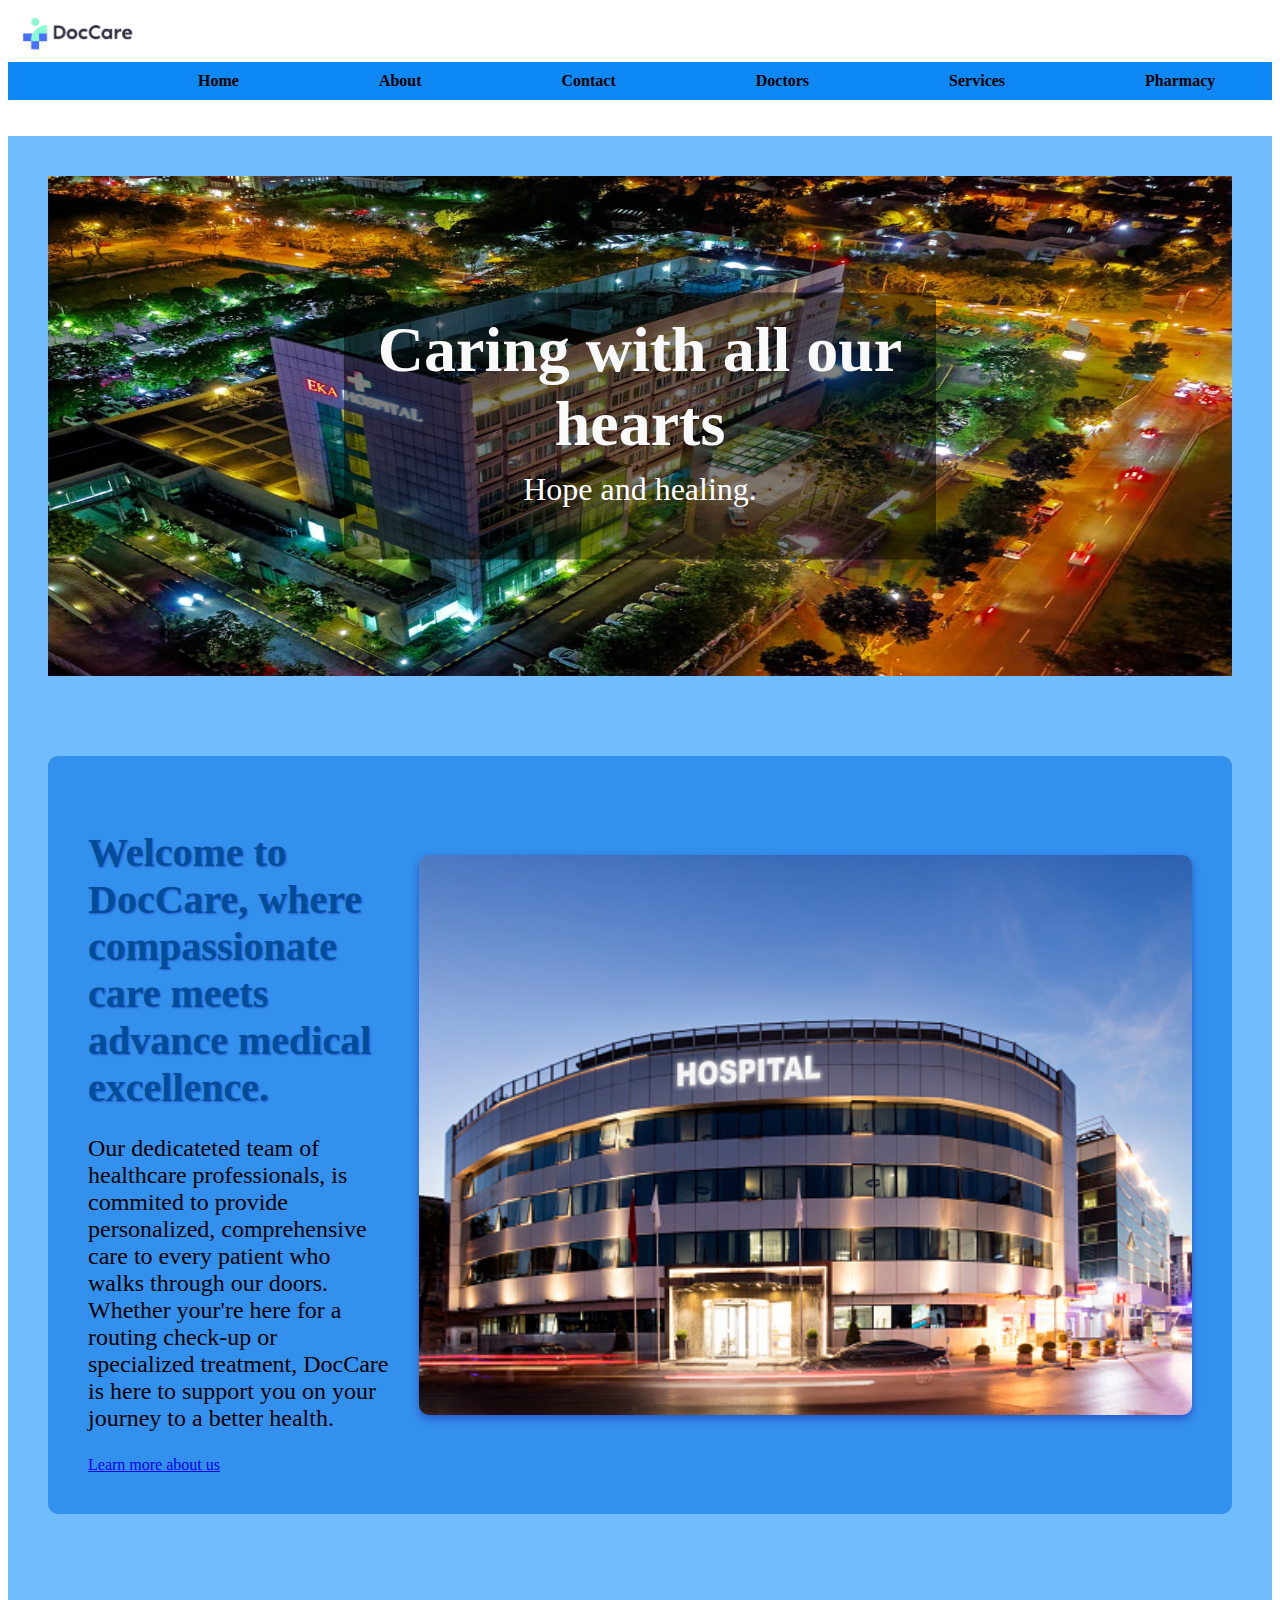
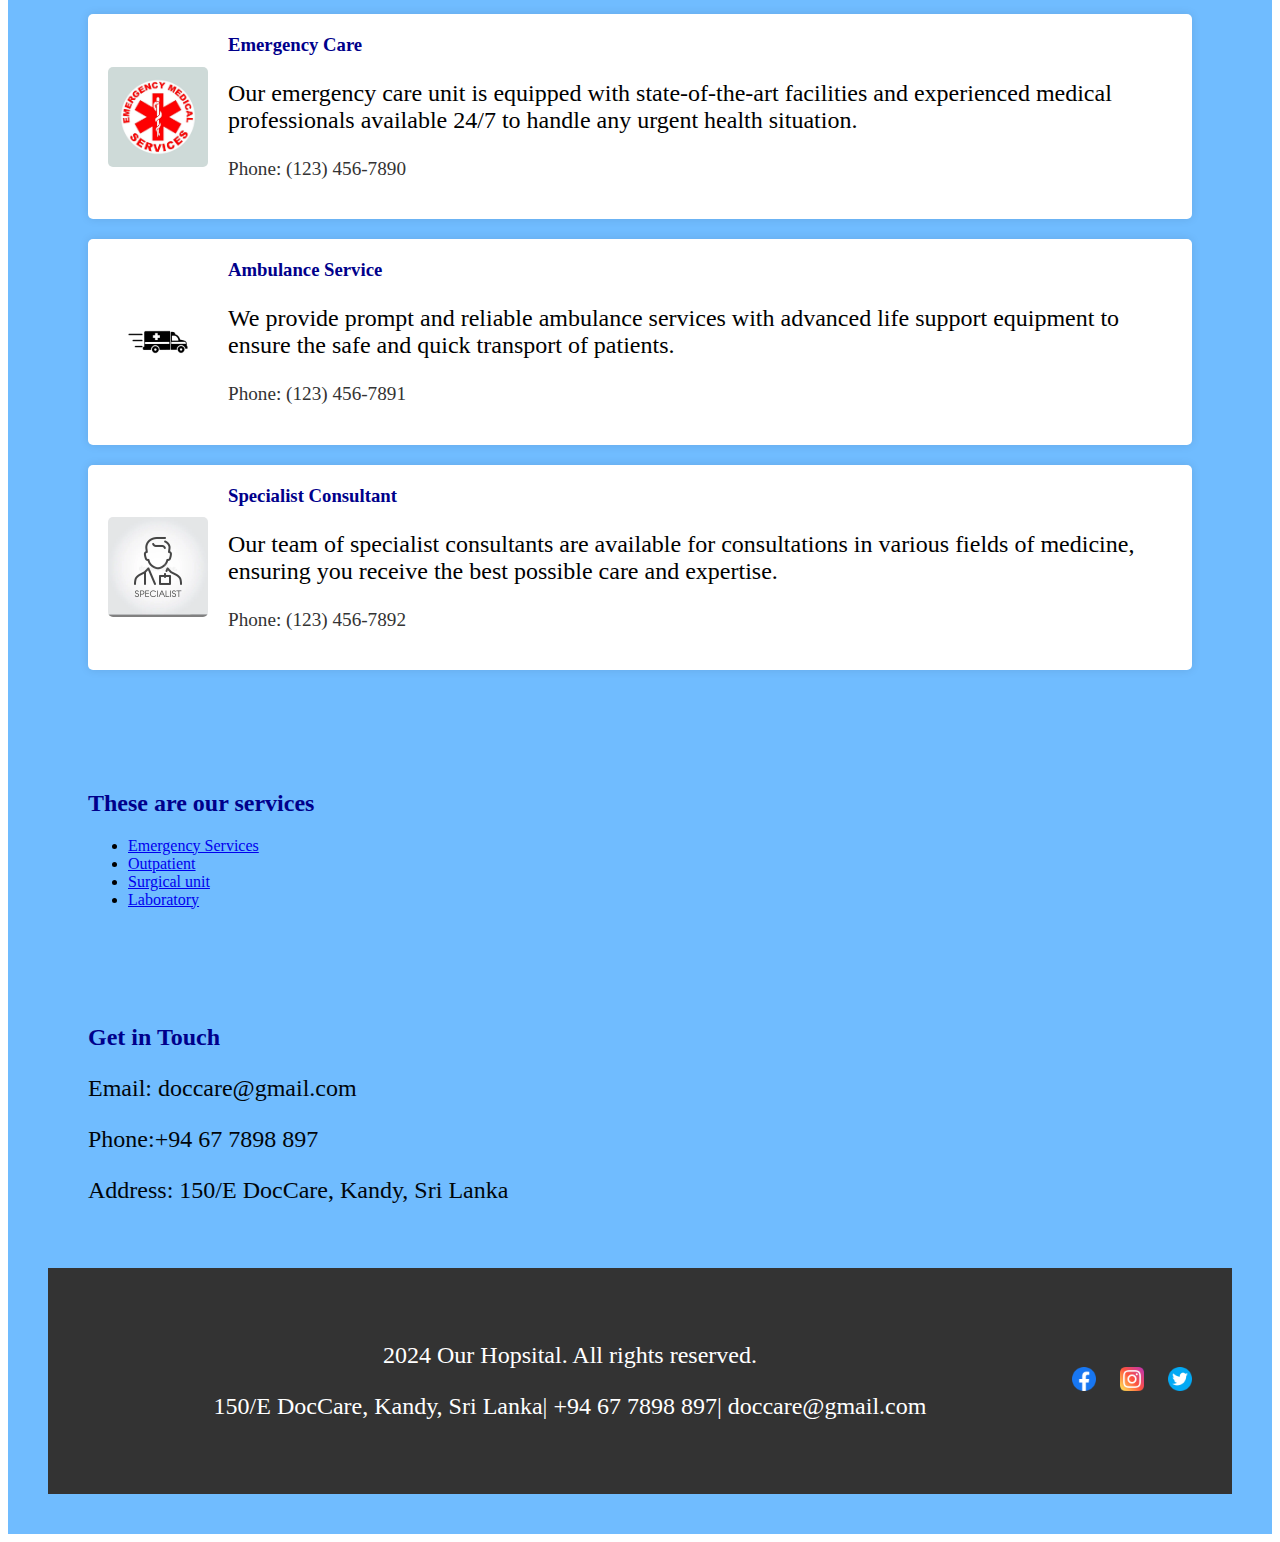
<file: index.html>
<!DOCTYPE html>
<html lang="en">
    <head>
        <meta charset="UTF-8">
        <meta name="viewport" content="width=device-width, initial-scale=1.0">
        <title>DocCare</title>
        <!--Linking with css-->
        <link rel="stylesheet" href="stylesheet/styles.css">
        <link rel="shortcut icon" href="favicon_io/favicon.ico" type="image/x-icon">
    </head>
    <body>
        <section>
            <!--Hospital logo-->
            <div class="logo">
                <a href="index.html"><img src="Images/Doccare.jpg" alt="Hospital Logo">
            </div>
            <div class="nav-container">
                <nav>
                    <!--Navigation bara begins-->
                    <ul>
                        <li><a href="index.html">Home</a></li>
                        <li><a href="about.html">About</a></li>
                        <li><a href="contact.html">Contact</a></li>
                        <li><a href="doctors.html">Doctors</a></li>
                        <li><a href="services.html">Services</a></li>
                        <li><a href="pharmacy.html">Pharmacy</a></li>
                        <li><a href="payments.html">Payments</a></li>
                    </ul>
                </nav>
            </div>
        </div>
        <!--Navigation barf ends-->
        <br><br>
        <main>
            <!--Background text-->
            <div class="image-text-container">
                <img src="./Images/bi.jpeg" alt="background" class="background-image">
                <div class="text-overlay">
                    <h1>Caring with all our hearts</h1>
                    <p>Hope and healing.</p>
                </div>
            </div>
            </main>
        </section>
<!--Introduction begins-->
    <main>
        <section class="intro">
            <div class="intro-content">
                <div class="intro-text">
                    <h2>Welcome to DocCare, where compassionate care meets advance medical excellence.</h2>
                    <p>Our dedicateted team of healthcare professionals, is commited to provide personalized, comprehensive care to every patient who walks through our doors. Whether your're here for a routing check-up or specialized treatment, DocCare is here to support you on your journey to a better health.</p>
                    <a href="about.html" class="cta button">Learn more about us</a>
                </div>
                <img src="Images/pic1.jpg"alt="Hospital Image">
                </div>
        </section>
        <!--Introduction ends-->
        <main>
        <div class="container">
            <section class="service-section">
                <img src="Images/emergency.jpg" alt="Emergency Care">
                <div>
                    <!--Introduction for services-->
                    <h3>Emergency Care</h3>
                    <p>Our emergency care unit is equipped with state-of-the-art facilities and experienced medical professionals available 24/7 to handle any urgent health situation.</p>
                    <p class="phone-number">Phone: (123) 456-7890</p>
                </div>
            </section>
    
            <section class="service-section">
                <img src="Images/ambulance.webp" alt="Ambulance Service">
                <div>
                    <h3>Ambulance Service</h3>
                    <p>We provide prompt and reliable ambulance services with advanced life support equipment to ensure the safe and quick transport of patients.</p>
                    <p class="phone-number">Phone: (123) 456-7891</p>
                </div>
            </section>
    
            <section class="service-section">
                <img src="Images/specialist.webp" alt="Specialist Consultant">
                <div>
                    <h3>Specialist Consultant</h3>
                    <p>Our team of specialist consultants are available for consultations in various fields of medicine, ensuring you receive the best possible care and expertise.</p>
                    <p class="phone-number">Phone: (123) 456-7892</p>
                </div>
            </section>
        </div>
        </main>
    
    <main>
        <section class="our services">
            <h2>These are our services</h2>
            <ul>
                <li><a href="services.html#emergency">Emergency Services</a></li>
                <li><a href="services.html#outpatient">Outpatient</a></li>
                <li><a href="services.html#surgical unit">Surgical unit</a></li>
                <li><a href="services.html#laboratory">Laboratory</a></li>
            </ul>
    </main>
        </section>
    <main>
        <!--Contact informations-->
        <section class="contact">
            <h2>Get in Touch</h2>
            <p>Email: doccare@gmail.com</p>
            <p>Phone:+94 67 7898 897</p>
            <p>Address: 150/E DocCare, Kandy, Sri Lanka</p>
            <div id="map"></div>
    </main>
      

<!--Footer-->
    <footer>
        <div class="footer-container">
            <div class="footer-info">
                <p>2024 Our Hopsital. All rights reserved.</p>
                <p>150/E DocCare, Kandy, Sri Lanka| +94 67 7898 897| doccare@gmail.com</p>
            </div>

            <div class="footer-content">
                <ul class="social-media-icons">
                    <li><a href="https://facebook.com" target="_blank" aria-label="Facebook"><img src="./Icons/facebook_5968764.png" alt="Facebook"></a></li>
                    <li><a href="https://twitter.com" target="_blank" aria-label="Twitter"><img src="./Icons/instagram_2111463.png" alt="Twitter"></a></li>
                    <li><a href="https://instagram.com" target="_blank" aria-label="Instagram"><img src="./Icons/twitter_3670151.png" alt="Instagram"></a></li>
                </ul>
            </div>
        </div>
    </footer>

    </body>
    </html>
</file>
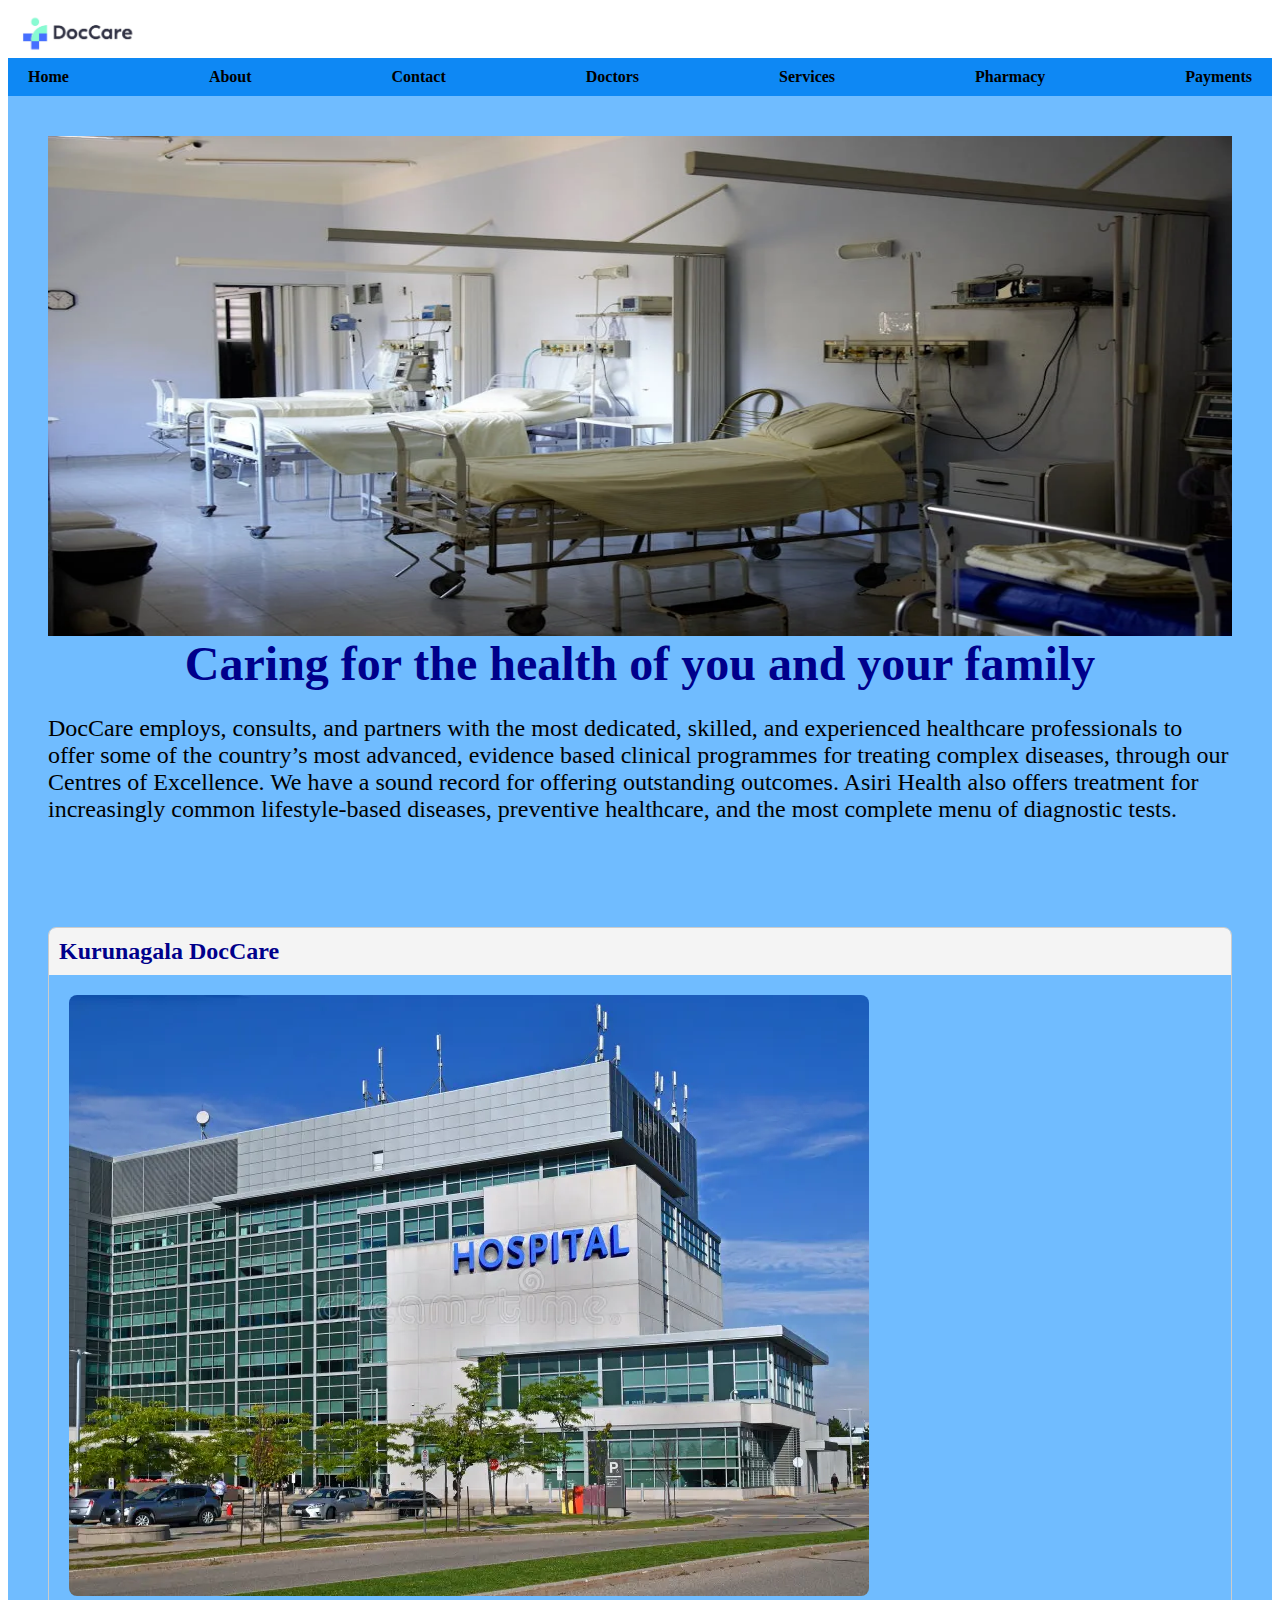
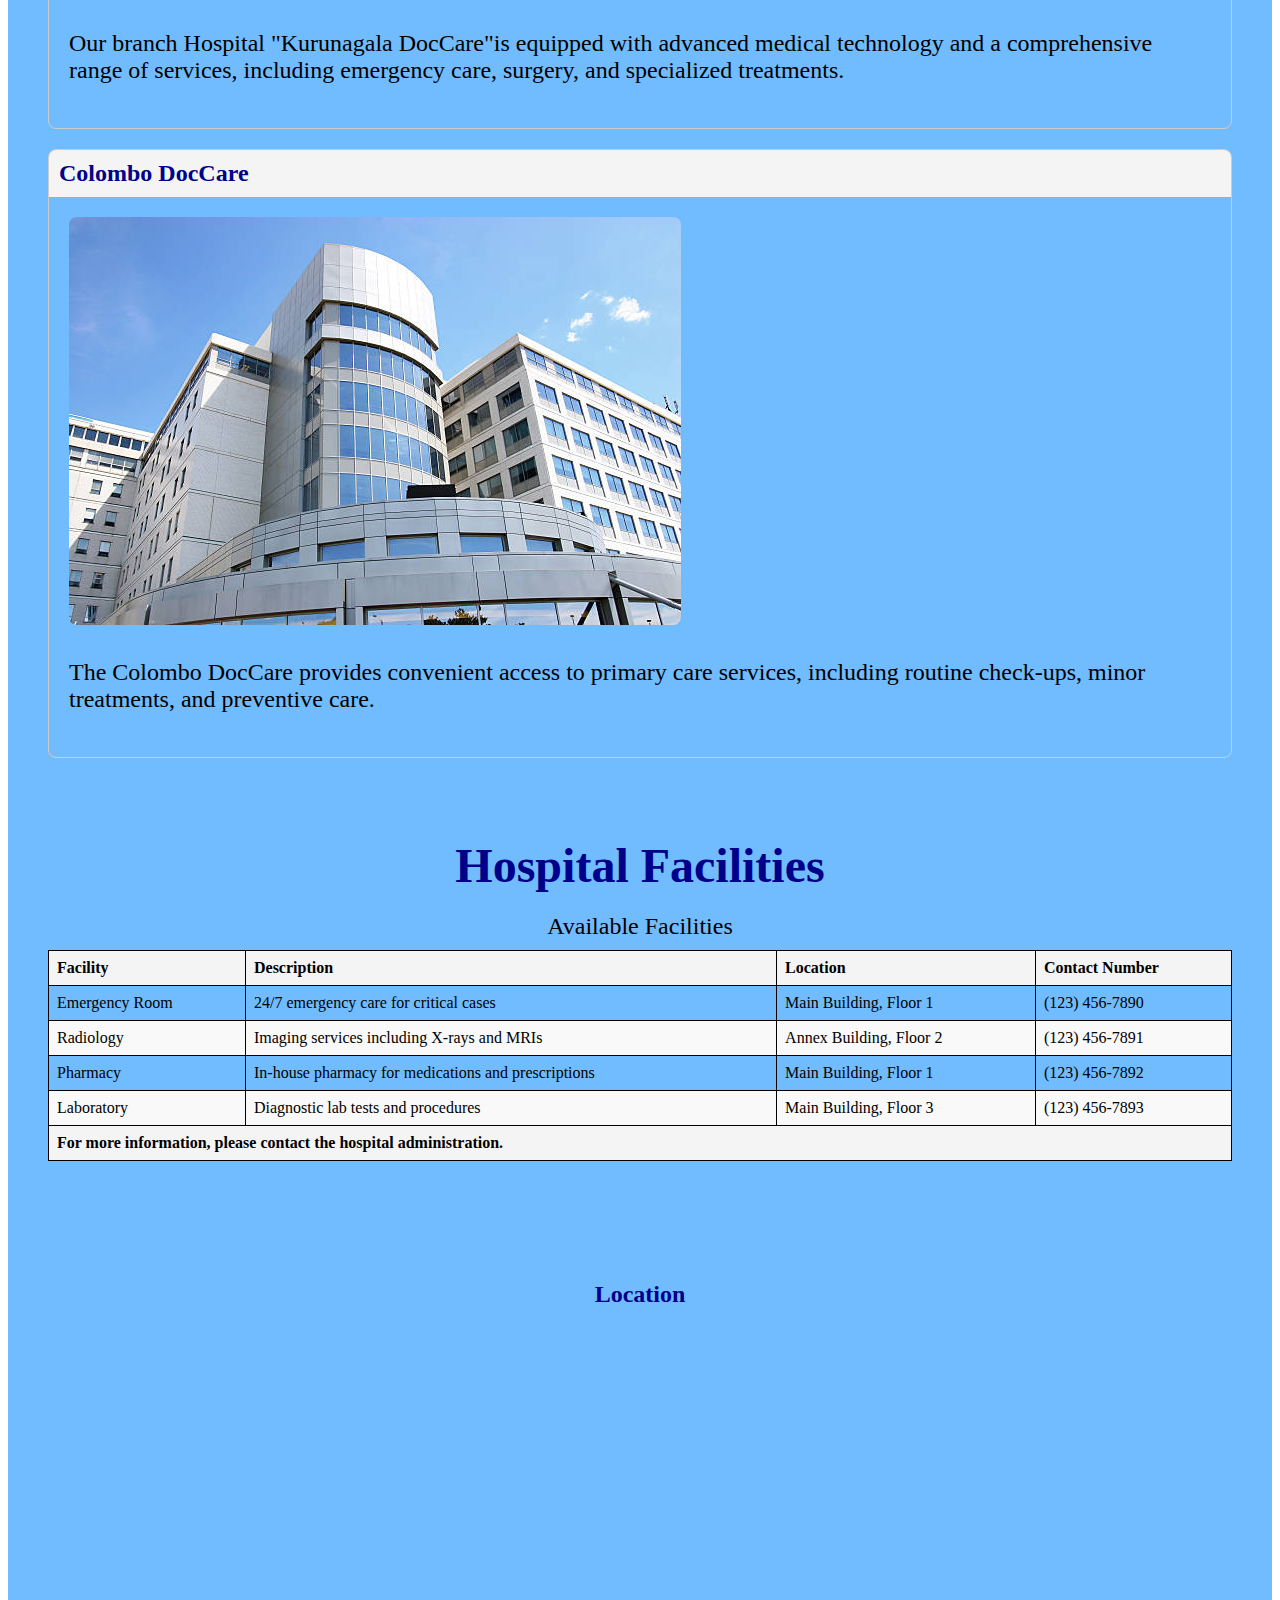
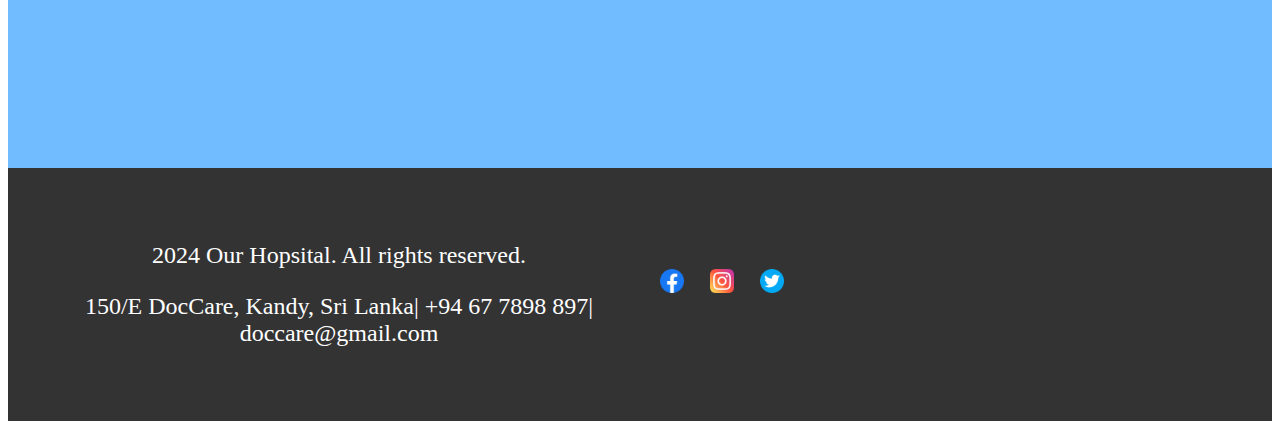
<file: about.html>
<html lang="en">
    <head>
        <meta charset="UTF-8">
        <meta name="viewport" content="width=device-width, initial-scale=1.0">
        <title>DocCare</title>
        <link rel="stylesheet" href="stylesheet/styles.css">
        <link rel="shortcut icon" href="favicon_io/favicon.ico" type="image/x-icon">
    </head>
    <body>
        <section>
            <div class="logo">
                <img src="Images/Doccare.jpg" alt="Hospital Logo">
            </div>
            <div class="nav-container">
            <nav>
                <!--Navigation bar begins-->
                <ul>
                    <li><a href="index.html">Home</a></li>
                    <li><a href="about.html">About</a></li>
                    <li><a href="contact.html">Contact</a></li>
                    <li><a href="doctors.html">Doctors</a></li>
                    <li><a href="services.html">Services</a></li>
                    <li><a href="pharmacy.html">Pharmacy</a></li>
                    <li><a href="payments.html">Payments</a></li>
                </ul>
            </nav>
            <!--Navigation bar ends-->
        </div>
    </div>
    <main>
        <!--Information about us-->
        <div class="about-text-container">
            <img src="./Images/about bi.webp" alt="background" class="background-image">
            <div class="about-text-overlay">
                <h1>Caring for the health of you and your family</h1>
                <p>DocCare employs, consults, and partners with the most dedicated, skilled, and experienced healthcare professionals to offer some of the country’s most advanced, evidence based clinical programmes for treating complex diseases, through our Centres of Excellence. We have a sound record for offering outstanding outcomes. Asiri Health also offers treatment for increasingly common lifestyle-based diseases, preventive healthcare, and the most complete menu of diagnostic tests.</p>
            </div>
    </main>
    <main>
        <section class="branches">
            <!-- Branch 1 -->
            <div class="branch">
                <h2>Kurunagala DocCare</h2>
                <div class="branch-content">
                    <div class="map" id="map-main"></div>
                    <div class="details">
                        <img src="Images/Hospital 2.webp" alt="Kurunagala DocCare" class="branch-image">
                        <p>Our branch Hospital "Kurunagala DocCare"is equipped with advanced medical technology and a comprehensive range of services, including emergency care, surgery, and specialized treatments.</p>
                        <div id="https://www.google.com/maps/embed?pb=!1m18!1m12!1m3!1d126585.73538313108!2d80.30094575522041!3d7.486856643506912!2m3!1f0!2f0!3f0!3m2!1i1024!2i768!4f13.1!3m3!1m2!1s0x3ae33a1e3202d11b%3A0x9616d94dececef18!2sKurunegala%20Clock%20Tower!5e0!3m2!1sen!2slk!4v1726015036692!5m2!1sen!2slk"></div>
                    </div>
                </div>
            </div>

            <!-- Branch 2 -->
            <div class="branch">
                <h2>Colombo DocCare</h2>
                <div class="branch-content">
                    <div class="map" id="map-downtown"></div>
                    <div class="details">
                        <img src="Images/Hospital 3.jpg" alt="Colombo DocCare" class="branch-image">
                        <p>The Colombo DocCare provides convenient access to primary care services, including routine check-ups, minor treatments, and preventive care.</p>
                    </div>
                </div>
            </div>

        </section>
        </main>
   
   <main>
    <!--Facilities-->
    <h1>Hospital Facilities</h1>

    <table>
        <caption>Available Facilities</caption>
        <thead>
            <tr>
                <th>Facility</th>
                <th>Description</th>
                <th>Location</th>
                <th>Contact Number</th>
            </tr>
        </thead>
        <tbody>
            <tr>
                <td>Emergency Room</td>
                <td>24/7 emergency care for critical cases</td>
                <td>Main Building, Floor 1</td>
                <td>(123) 456-7890</td>
            </tr>
            <tr>
                <td>Radiology</td>
                <td>Imaging services including X-rays and MRIs</td>
                <td>Annex Building, Floor 2</td>
                <td>(123) 456-7891</td>
            </tr>
            <tr>
                <td>Pharmacy</td>
                <td>In-house pharmacy for medications and prescriptions</td>
                <td>Main Building, Floor 1</td>
                <td>(123) 456-7892</td>
            </tr>
            <tr>
                <td>Laboratory</td>
                <td>Diagnostic lab tests and procedures</td>
                <td>Main Building, Floor 3</td>
                <td>(123) 456-7893</td>
            </tr>
        </tbody>
        <tfoot>
            <tr>
                <td colspan="4">For more information, please contact the hospital administration.</td>
            </tr>
        </tfoot>
    </table>
    </main>

    <main>
        <!--Map-->
        <div class="map-container">
            <h2>Location</h2>
            <iframe src="https://www.google.com/maps/embed?pb=!1m18!1m12!1m3!1d15830.352862661213!2d80.62238719999999!3d7.2876032!2m3!1f0!2f0!3f0!3m2!1i1024!2i768!4f13.1!3m3!1m2!1s0x3ae368d74773ca09%3A0x232bd2026f0e736f!2sVito%20Wood%20Fired%20Pizza!5e0!3m2!1sen!2slk!4v1724211727271!5m2!1sen!2slk" width="800" height="400" style="border:0;" allowfullscreen="" loading="lazy" referrerpolicy="no-referrer-when-downgrade"></iframe>
        </div>
        </main>
<!--Footer-->
    <footer>
        <div class="footer-container">
            <div class="footer-info">
                <p>2024 Our Hopsital. All rights reserved.</p>
                <p>150/E DocCare, Kandy, Sri Lanka| +94 67 7898 897| doccare@gmail.com</p>
            </div>
            <div class="footer-social">
                <ul class="social-media-icons">
                    <li><a href="https://facebook.com" target="_blank" aria-label="Facebook"><img src="./Icons/facebook_5968764.png" alt="Facebook"></a></li>
                    <li><a href="https://twitter.com" target="_blank" aria-label="Twitter"><img src="./Icons/instagram_2111463.png" alt="Twitter"></a></li>
                    <li><a href="https://instagram.com" target="_blank" aria-label="Instagram"><img src="./Icons/twitter_3670151.png" alt="Instagram"></a></li>
            </div>
        </div>
    </footer>

    </body>
    </html>
</file>
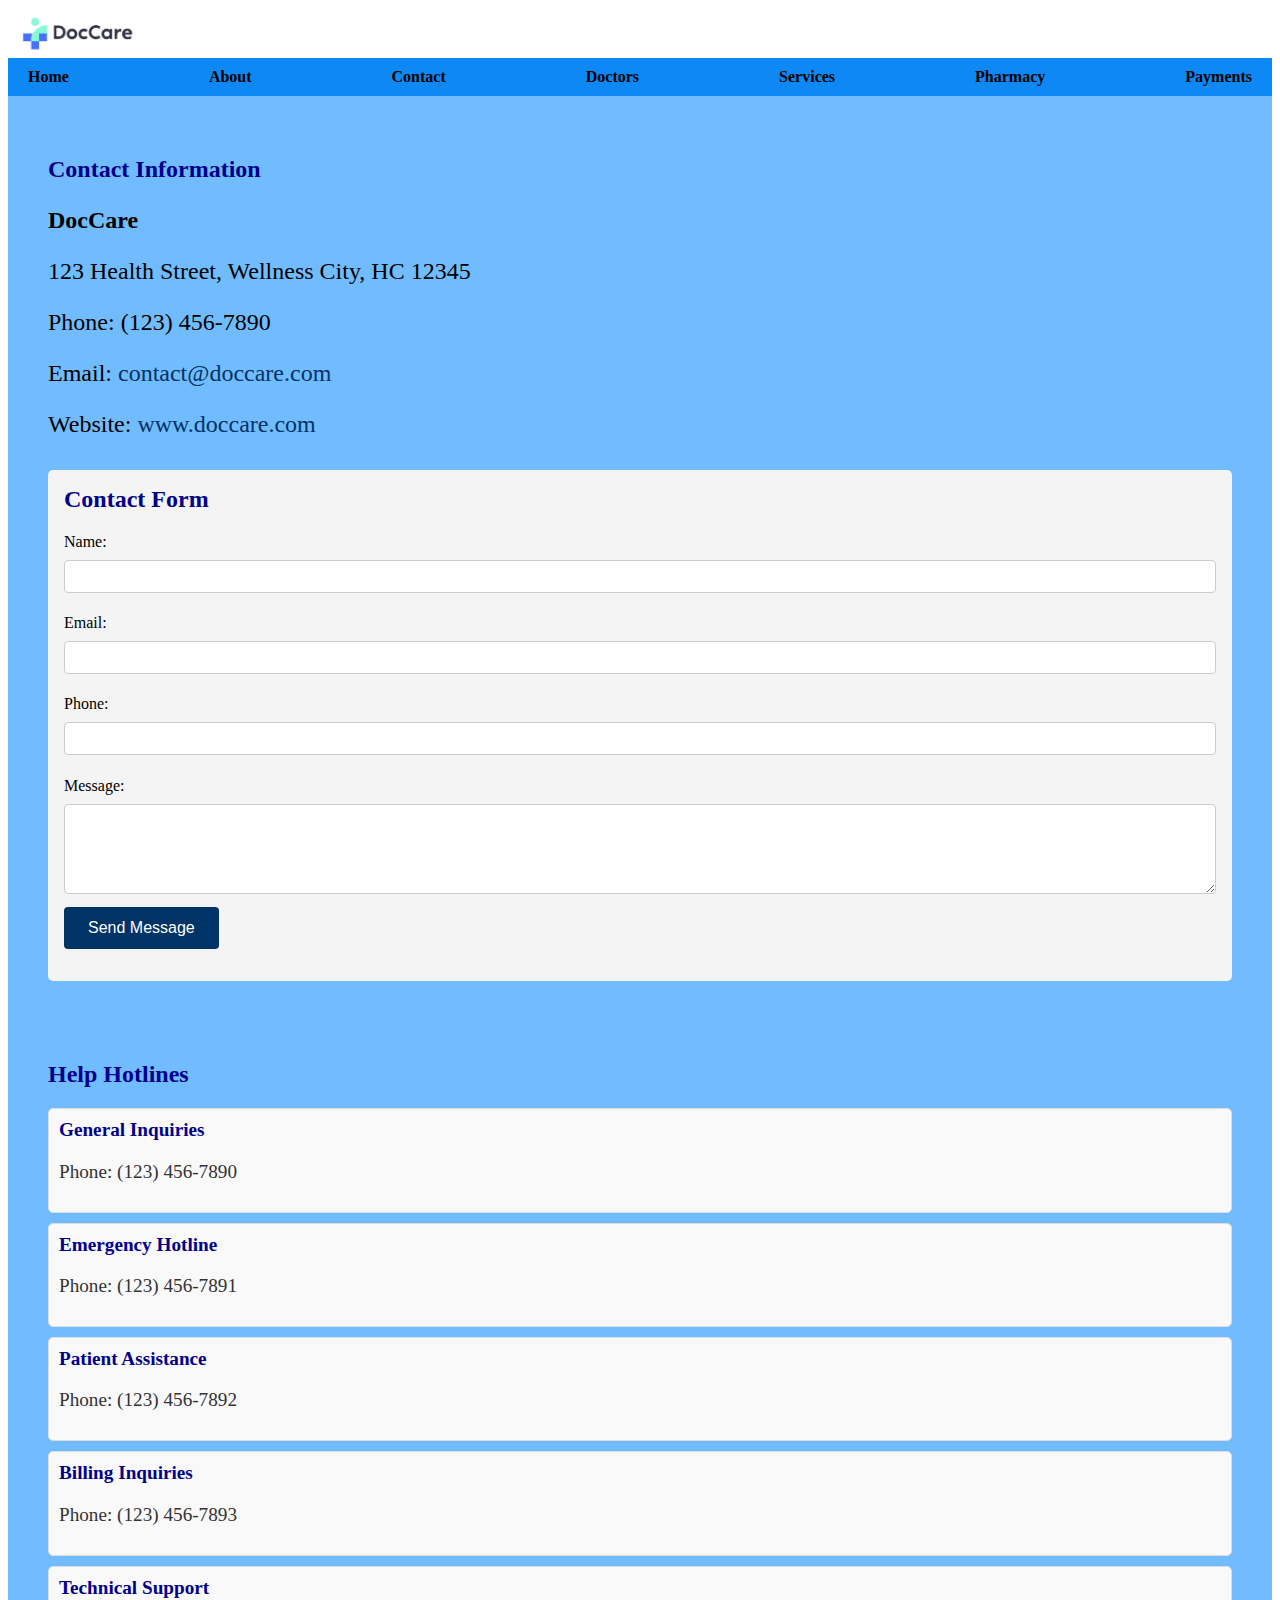
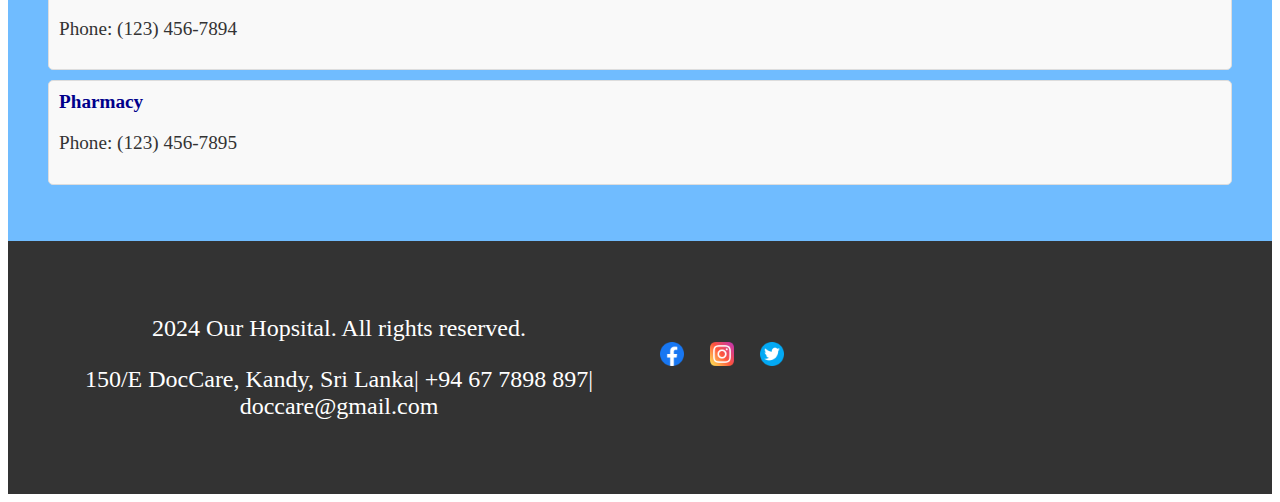
<file: contact.html>
<html lang="en">
    <head>
        <meta charset="UTF-8">
        <meta name="viewport" content="width=device-width, initial-scale=1.0">
        <title>DocCare</title>
        <link rel="stylesheet" href="stylesheet/styles.css">
        <link rel="shortcut icon" href="favicon_io/favicon.ico" type="image/x-icon">
    </head>
    <body>
        <section>
            <div class="logo">
                <img src="Images/Doccare.jpg" alt="Hospital Logo">
            </div>
            <div class="nav-container">
            <nav>
                <!--Navigation bar begins-->
                <ul>
                    <li><a href="index.html">Home</a></li>
                    <li><a href="about.html">About</a></li>
                    <li><a href="contact.html">Contact</a></li>
                    <li><a href="doctors.html">Doctors</a></li>
                    <li><a href="services.html">Services</a></li>
                    <li><a href="pharmacy.html">Pharmacy</a></li>
                    <li><a href="payments.html">Payments</a></li>
                </ul>
            </nav>
            <!--Navigation bar ends-->
        </div>
    </div>

    <main>
        <!--Contact Informations-->
        <section class="contact-info">
            <h2>Contact Information</h2>
            <address>
                <p><strong>DocCare</strong></p>
                <p>123 Health Street, Wellness City, HC 12345</p>
                <p>Phone: (123) 456-7890</p>
                <p>Email: <a href="doccare:contact@doccare.com">contact@doccare.com</a></p>
                <p>Website: <a href="http://www.doccare.com">www.doccare.com</a></p>
            </address>
        </section>
<!--Contact form-->
        <section class="contact-form">
            <h2>Contact Form</h2>
            <form action="submit_form.php" method="POST">
                <label for="name">Name:</label>
                <input type="text" id="name" name="name" required>

                <label for="email">Email:</label>
                <input type="email" id="email" name="email" required>

                <label for="phone">Phone:</label>
                <input type="tel" id="phone" name="phone">

                <label for="message">Message:</label>
                <textarea id="message" name="message" rows="5" required></textarea>

                <button type="submit">Send Message</button>
            </form>
        </section>
    </main>
    <main>
        <!--Contact numbers-->
        <div class="container">
        <section class="hotline-section">
            <h2>Help Hotlines</h2>
            
            <ul class="hotline-list">
                <li>
                    <h3>General Inquiries</h3>
                    <p class="phone-number">Phone: (123) 456-7890</p>
                </li>
                <li>
                    <h3>Emergency Hotline</h3>
                    <p class="phone-number">Phone: (123) 456-7891</p>
                </li>
                <li>
                    <h3>Patient Assistance</h3>
                    <p class="phone-number">Phone: (123) 456-7892</p>
                </li>
                <li>
                    <h3>Billing Inquiries</h3>
                    <p class="phone-number">Phone: (123) 456-7893</p>
                </li>
                <li>
                    <h3>Technical Support</h3>
                    <p class="phone-number">Phone: (123) 456-7894</p>
                </li>
                <li>
                    <h3>Pharmacy</h3>
                    <p class="phone-number">Phone: (123) 456-7895</p>
                </li>
            </ul>
        </section>
    </div>
    </main>
   
<!--Footer-->
    <footer>
        <div class="footer-container">
            <div class="footer-info">
                <p>2024 Our Hopsital. All rights reserved.</p>
                <p>150/E DocCare, Kandy, Sri Lanka| +94 67 7898 897| doccare@gmail.com</p>
            </div>
            <div class="footer-social">
                <ul class="social-media-icons">
                    <li><a href="https://facebook.com" target="_blank" aria-label="Facebook"><img src="./Icons/facebook_5968764.png" alt="Facebook"></a></li>
                    <li><a href="https://twitter.com" target="_blank" aria-label="Twitter"><img src="./Icons/instagram_2111463.png" alt="Twitter"></a></li>
                    <li><a href="https://instagram.com" target="_blank" aria-label="Instagram"><img src="./Icons/twitter_3670151.png" alt="Instagram"></a></li>
            </div>
        </div>
    </footer>

    </body>
    </html>
</file>
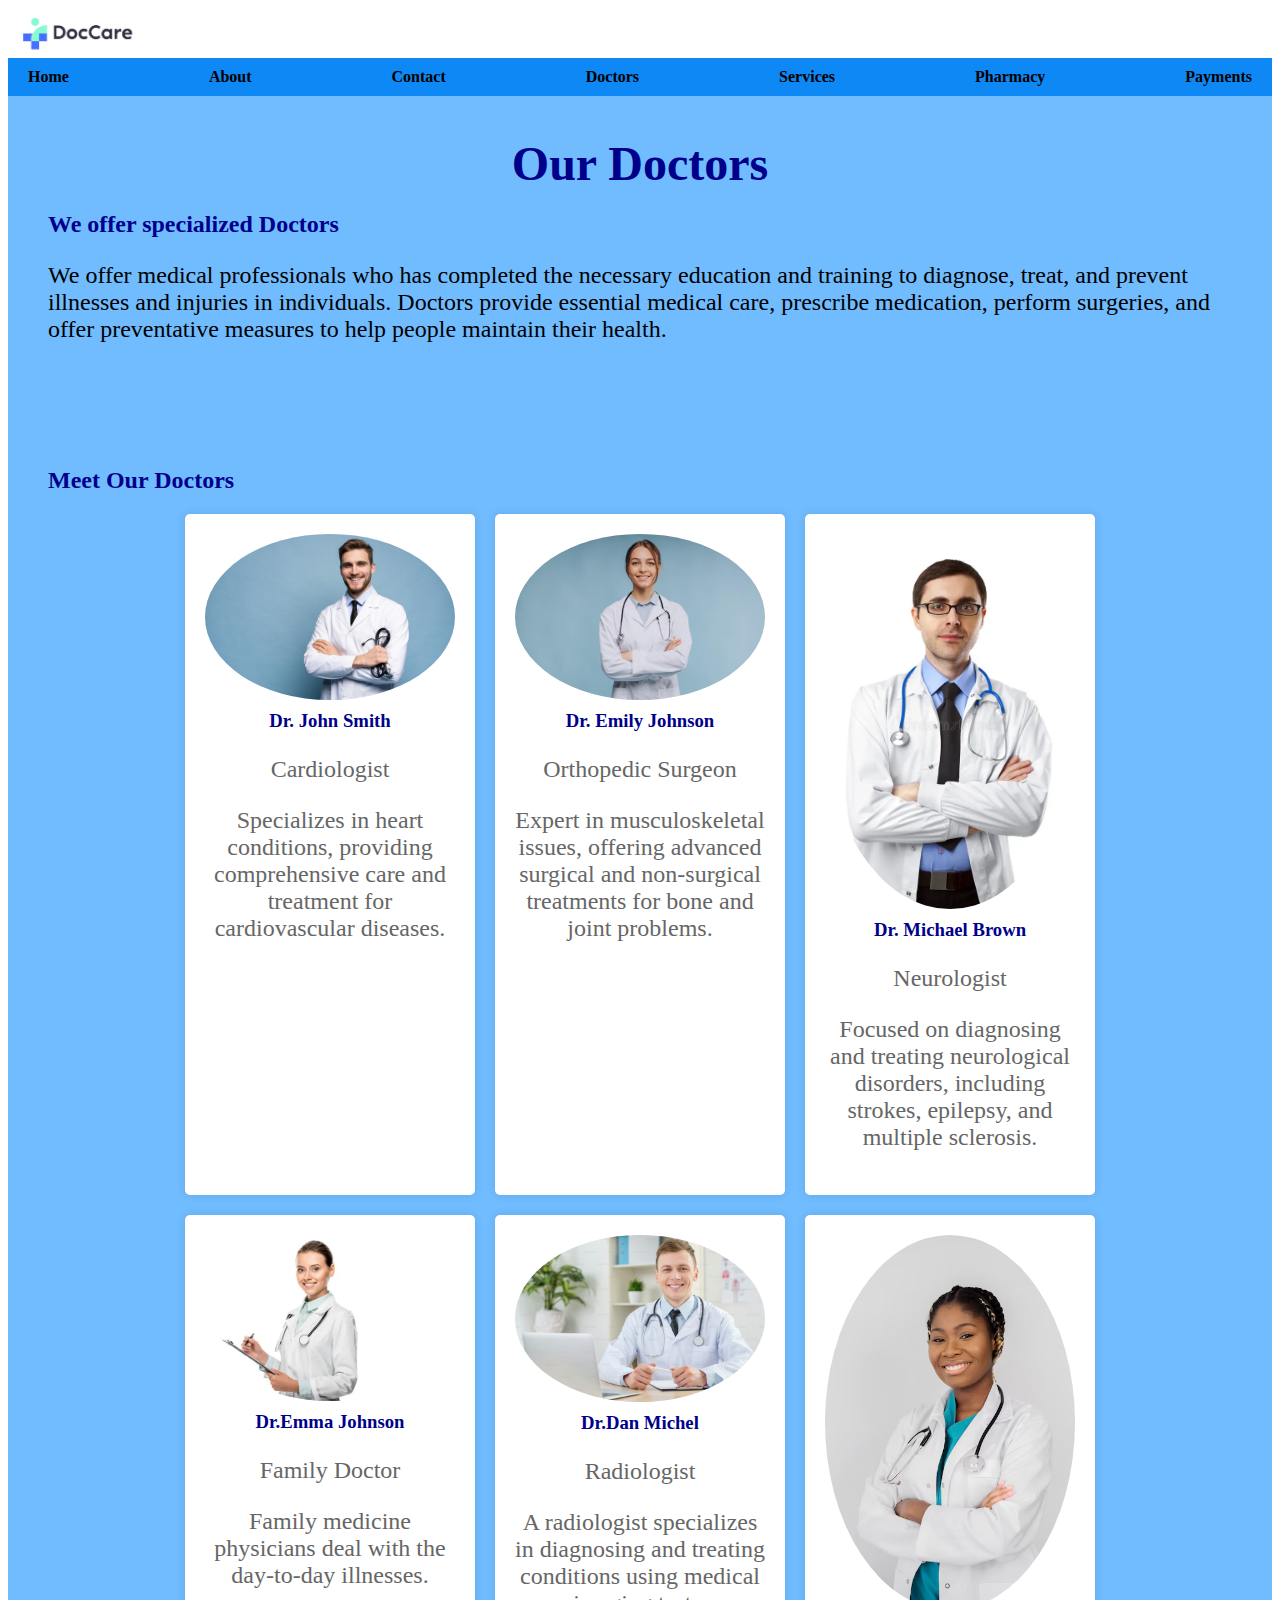
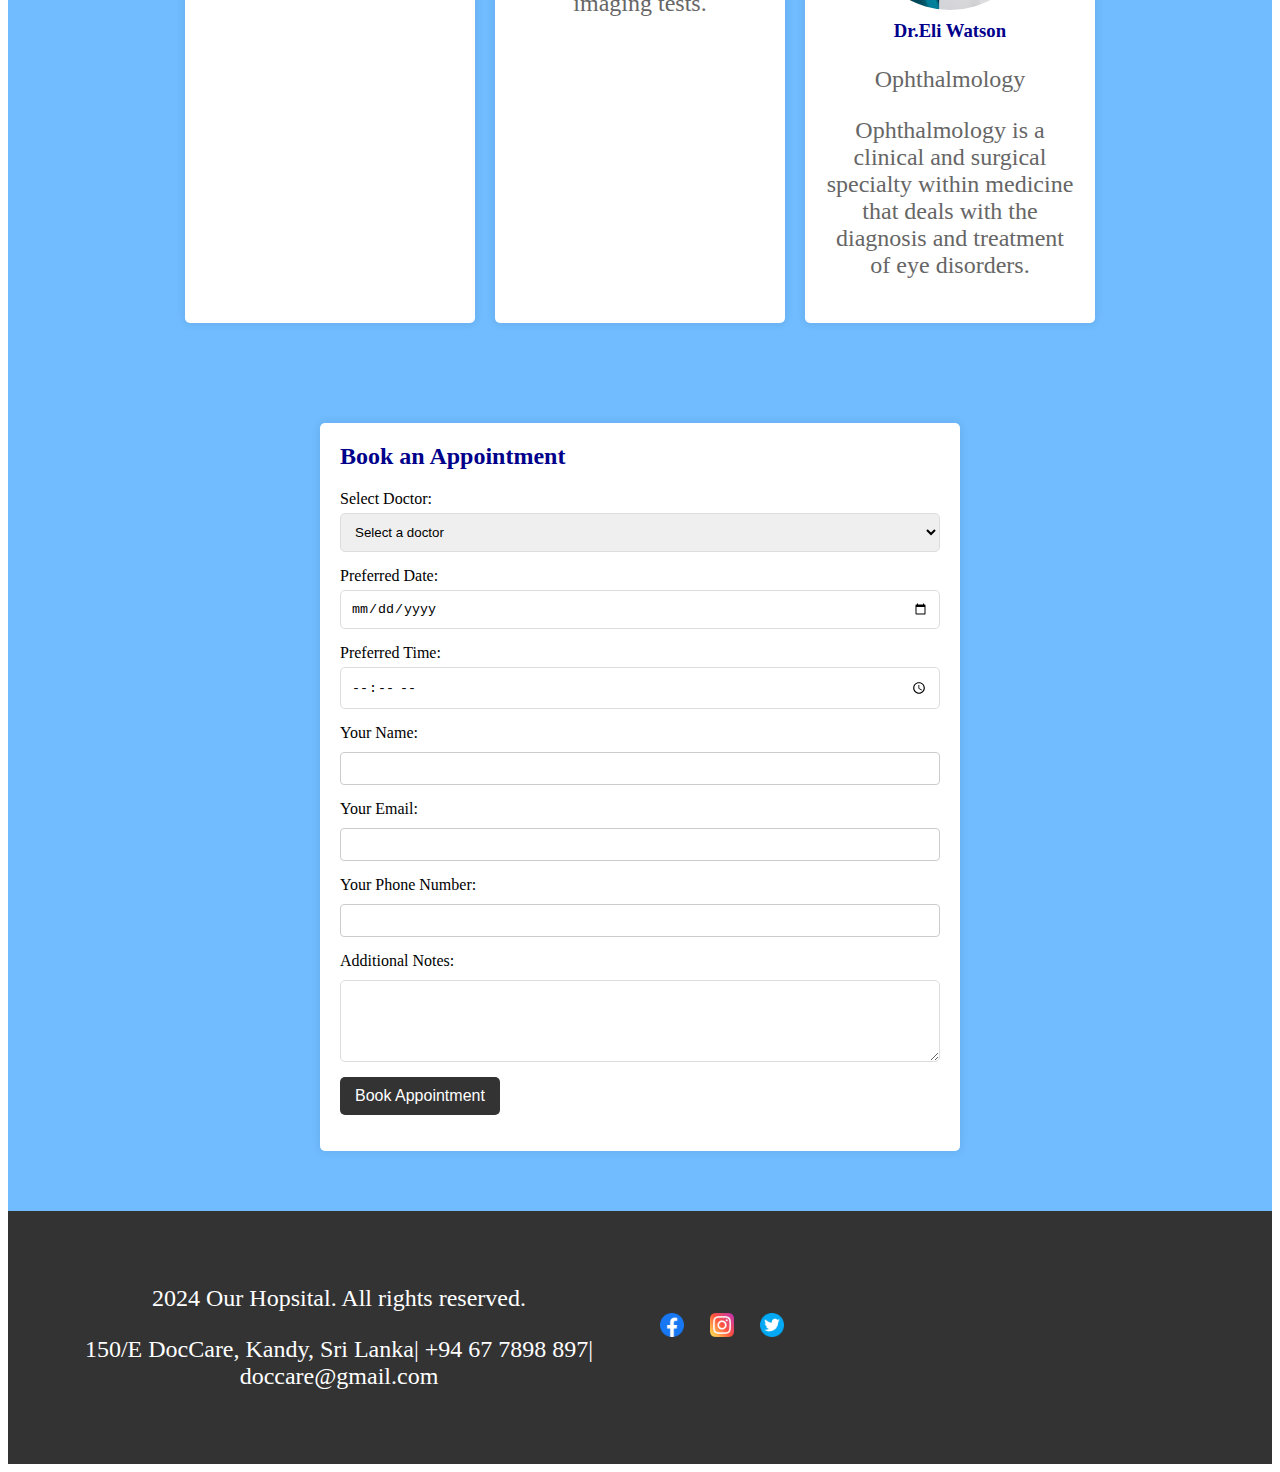
<file: doctors.html>
<html lang="en">
    <head>
        <meta charset="UTF-8">
        <meta name="viewport" content="width=device-width, initial-scale=1.0">
        <title>DocCare</title>
        <link rel="stylesheet" href="stylesheet/styles.css">
        <link rel="shortcut icon" href="favicon_io/favicon.ico" type="image/x-icon">
    </head>
    <body>
        <section>
            <div class="logo">
                <img src="Images/Doccare.jpg" alt="Hospital Logo">
            </div>
            <div class="nav-container">
            <nav>
                <!--Navigation bar begins-->
                <ul>
                    <li><a href="index.html">Home</a></li>
                    <li><a href="about.html">About</a></li>
                    <li><a href="contact.html">Contact</a></li>
                    <li><a href="doctors.html">Doctors</a></li>
                    <li><a href="services.html">Services</a></li>
                    <li><a href="pharmacy.html">Pharmacy</a></li>
                    <li><a href="payments.html">Payments</a></li>
                </ul>
            </nav>
            <!--Navigation bar ends-->
        </div>
    </div>
    <main>
        <!--Information about doctors-->
        <section class="doctor.intro">
        <h1>Our Doctors</h1>
            <h2>We offer specialized Doctors</h2>
            <p> We offer medical professionals who has completed the necessary education and training to diagnose, treat, and prevent illnesses and injuries in individuals. Doctors provide essential medical care, prescribe medication, perform surgeries, and offer preventative measures to help people maintain their health.</p>
             </section>
    </main>
    <main>
    <div class="container">
        <section>
            <!--Doctors name list-->
            <h2>Meet Our Doctors</h2>
            <div class="doctor-list">
                <div class="doctor-card">
                    <img src="Images/john.jpg" alt="Dr. John Smith">
                    <h3>Dr. John Smith</h3>
                    <p>Cardiologist</p>
                    <p>Specializes in heart conditions, providing comprehensive care and treatment for cardiovascular diseases.</p>
                </div>
                <div class="doctor-card">
                    <img src="Images/emily.avif" alt="Dr. Emily Johnson">
                    <h3>Dr. Emily Johnson</h3>
                    <p>Orthopedic Surgeon</p>
                    <p>Expert in musculoskeletal issues, offering advanced surgical and non-surgical treatments for bone and joint problems.</p>
                </div>
                <div class="doctor-card">
                    <img src="Images/michel.webp" alt="Dr. Michel Brown">
                    <h3>Dr. Michael Brown</h3>
                    <p>Neurologist</p>
                    <p>Focused on diagnosing and treating neurological disorders, including strokes, epilepsy, and multiple sclerosis.</p>
                </div>
                <div class="doctor-card">
                    <img src="Images/emma.jpg" alt="Dr. Emma Johnson">
                    <h3>Dr.Emma Johnson</h3>
                    <p>Family Doctor</p>
                    <p>Family medicine physicians deal with the day-to-day illnesses.</p>
                </div>
                <div class="doctor-card">
                    <img src="Images/dan.jpeg" alt="Dr. Dan Michel">
                    <h3>Dr.Dan Michel</h3>
                    <p>Radiologist</p>
                    <p>A radiologist specializes in diagnosing and treating conditions using medical imaging tests.</p>
                </div>
                <div class="doctor-card">
                    <img src="Images/eli.avif" alt="Dr. Eli Watson">
                    <h3>Dr.Eli Watson</h3>
                    <p>Ophthalmology</p>
                    <p>Ophthalmology is a clinical and surgical specialty within medicine that deals with the diagnosis and treatment of eye disorders.</p>
                </div>
            </div>
        </section>
    </div>
    </main>
    <main>
        <!--Doctor appointment form-->
        <div class="container">
        <section class="booking-form">
            <h2>Book an Appointment</h2>
            <form action="/submit-appointment" method="POST">
                <div class="form-group">
                    <label for="doctor">Select Doctor:</label>
                    <select id="doctor" name="doctor" required>
                        <option value="" disabled selected>Select a doctor</option>
                        <option value="dr-john-smith">Dr. John Smith - Cardiologist</option>
                        <option value="dr-emily-johnson">Dr. Emily Johnson - Orthopedic Surgeon</option>
                        <option value="dr-michel-brown">Dr. Michael Brown - Neurologist</option>
                        <option value="dr-emma johnson">Dr. Emma Johnson - Pediatrician</option>
                        <option value="dr-dan michel">Dr. Dan Micel - Dermatologist</option>
                        <option value="dr-eli watson">Dr. Eli Watson- Oncologist</option>
                    </select>
                </div>
                
                <div class="form-group">
                    <label for="date">Preferred Date:</label>
                    <input type="date" id="date" name="date" required>
                </div>

                <div class="form-group">
                    <label for="time">Preferred Time:</label>
                    <input type="time" id="time" name="time" required>
                </div>

                <div class="form-group">
                    <label for="name">Your Name:</label>
                    <input type="text" id="name" name="name" required>
                </div>

                <div class="form-group">
                    <label for="email">Your Email:</label>
                    <input type="email" id="email" name="email" required>
                </div>

                <div class="form-group">
                    <label for="phone">Your Phone Number:</label>
                    <input type="tel" id="phone" name="phone" required>
                </div>

                <div class="form-group">
                    <label for="notes">Additional Notes:</label>
                    <textarea id="notes" name="notes" rows="4"></textarea>
                </div>

                <div class="form-group">
                    <button type="submit">Book Appointment</button>
                </div>
            </form>
        </section>
    </div>
    </main>
<!--Footer-->
    <footer>
        <div class="footer-container">
            <div class="footer-info">
                <p>2024 Our Hopsital. All rights reserved.</p>
                <p>150/E DocCare, Kandy, Sri Lanka| +94 67 7898 897| doccare@gmail.com</p>
            </div>
            <div class="footer-social">
                <ul class="social-media-icons">
                    <li><a href="https://facebook.com" target="_blank" aria-label="Facebook"><img src="./Icons/facebook_5968764.png" alt="Facebook"></a></li>
                    <li><a href="https://twitter.com" target="_blank" aria-label="Twitter"><img src="./Icons/instagram_2111463.png" alt="Twitter"></a></li>
                    <li><a href="https://instagram.com" target="_blank" aria-label="Instagram"><img src="./Icons/twitter_3670151.png" alt="Instagram"></a></li>
            </div>
        </div>
    </footer>

    </body>
    </html>
</file>
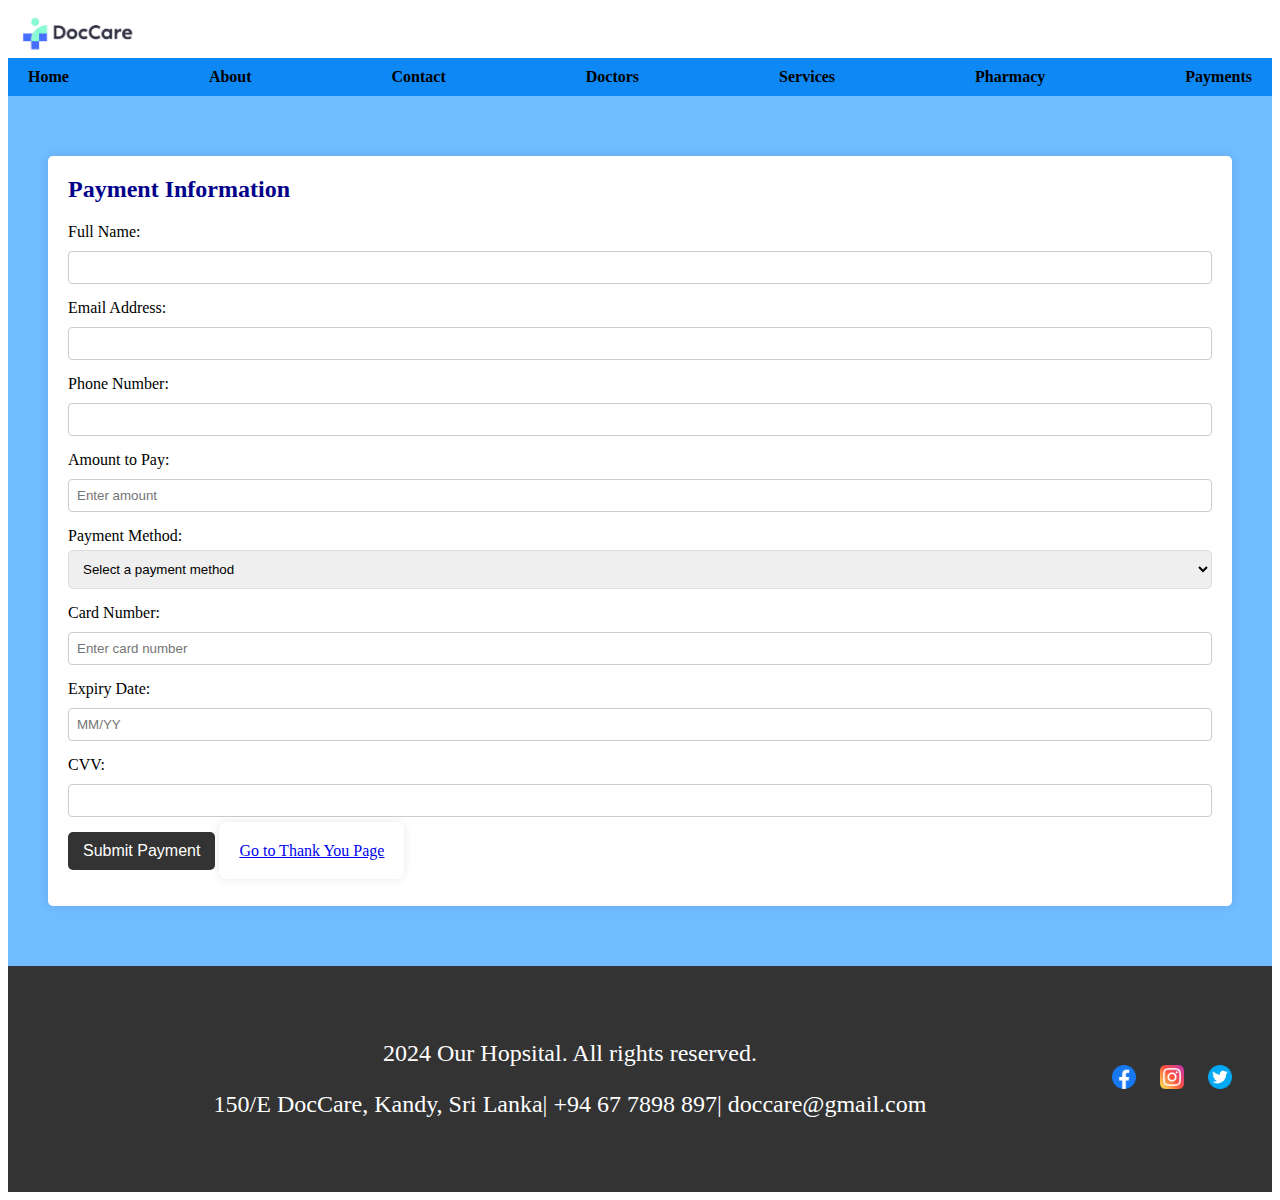
<file: payments.html>
<html lang="en">
    <head>
        <meta charset="UTF-8">
        <meta name="viewport" content="width=device-width, initial-scale=1.0">
        <title>DocCare</title>
        <link rel="stylesheet" href="stylesheet/styles.css">
        <link rel="shortcut icon" href="favicon_io/favicon.ico" type="image/x-icon">
    </head>
    <body>
        <section>
            <div class="logo">
                <img src="Images/Doccare.jpg" alt="Hospital Logo">
            </div>
            <div class="nav-container">
            <nav>
                 <!--Navigation bar begins-->
                <ul>
                    <li><a href="index.html">Home</a></li>
                    <li><a href="about.html">About</a></li>
                    <li><a href="contact.html">Contact</a></li>
                    <li><a href="doctors.html">Doctors</a></li>
                    <li><a href="services.html">Services</a></li>
                    <li><a href="pharmacy.html">Pharmacy</a></li>
                    <li><a href="payments.html">Payments</a></li>
                </ul>
            </nav>
             <!--Navigation bar ends-->
        </div>
    </div>
    <main>
        <div class="container">
        <section class="payment-section">
            <h2>Payment Information</h2>
            <form action="/process-payment" method="POST">

                <div class="form-group">
                    <label for="name">Full Name:</label>
                    <input type="text" id="name" name="name" required>
                </div>
                
                <div class="form-group">
                    <label for="email">Email Address:</label>
                    <input type="email" id="email" name="email" required>
                </div>

                <div class="form-group">
                    <label for="phone">Phone Number:</label>
                    <input type="tel" id="phone" name="phone" required>
                </div>

                <div class="form-group">
                    <label for="amount">Amount to Pay:</label>
                    <input type="text" id="amount" name="amount" required placeholder="Enter amount">
                </div>

                <div class="form-group">
                    <label for="payment-method">Payment Method:</label>
                    <select id="payment-method" name="payment-method" required>
                        <option value="" disabled selected>Select a payment method</option>
                        <option value="credit-card">Credit Card</option>
                        <option value="debit-card">Debit Card</option>
                        <option value="paypal">PayPal</option>
                    </select>
                </div>

                <div class="form-group" id="card-details">
                    <label for="card-number">Card Number:</label>
                    <input type="text" id="card-number" name="card-number" placeholder="Enter card number" required>
                </div>

                <div class="form-group">
                    <label for="expiry-date">Expiry Date:</label>
                    <input type="text" id="expiry-date" name="expiry-date" placeholder="MM/YY" required>
                </div>

                <div class="form-group">
                    <label for="cvv">CVV:</label>
                    <input type="text" id="cvv" name="cvv" required>
                </div>

                <div class="form-group">
                    <button type="submit">Submit Payment</button>
                     <!-- Link to Thank You Page -->

        <a href="thankyou.html" class="thank-you-container">Go to Thank You Page</a>
                </div>
            </form>
        </section>
    </div>
    </main>


<!--Footer-->
<footer>
    <div class="footer-container">
        <div class="footer-info">
            <p>2024 Our Hopsital. All rights reserved.</p>
            <p>150/E DocCare, Kandy, Sri Lanka| +94 67 7898 897| doccare@gmail.com</p>
        </div>

        <div class="footer-content">
            <ul class="social-media-icons">
                <li><a href="https://facebook.com" target="_blank" aria-label="Facebook"><img src="./Icons/facebook_5968764.png" alt="Facebook"></a></li>
                <li><a href="https://twitter.com" target="_blank" aria-label="Twitter"><img src="./Icons/instagram_2111463.png" alt="Twitter"></a></li>
                <li><a href="https://instagram.com" target="_blank" aria-label="Instagram"><img src="./Icons/twitter_3670151.png" alt="Instagram"></a></li>
            </ul>
        </div>
    </div>
</footer>

</body>
</html>
</file>
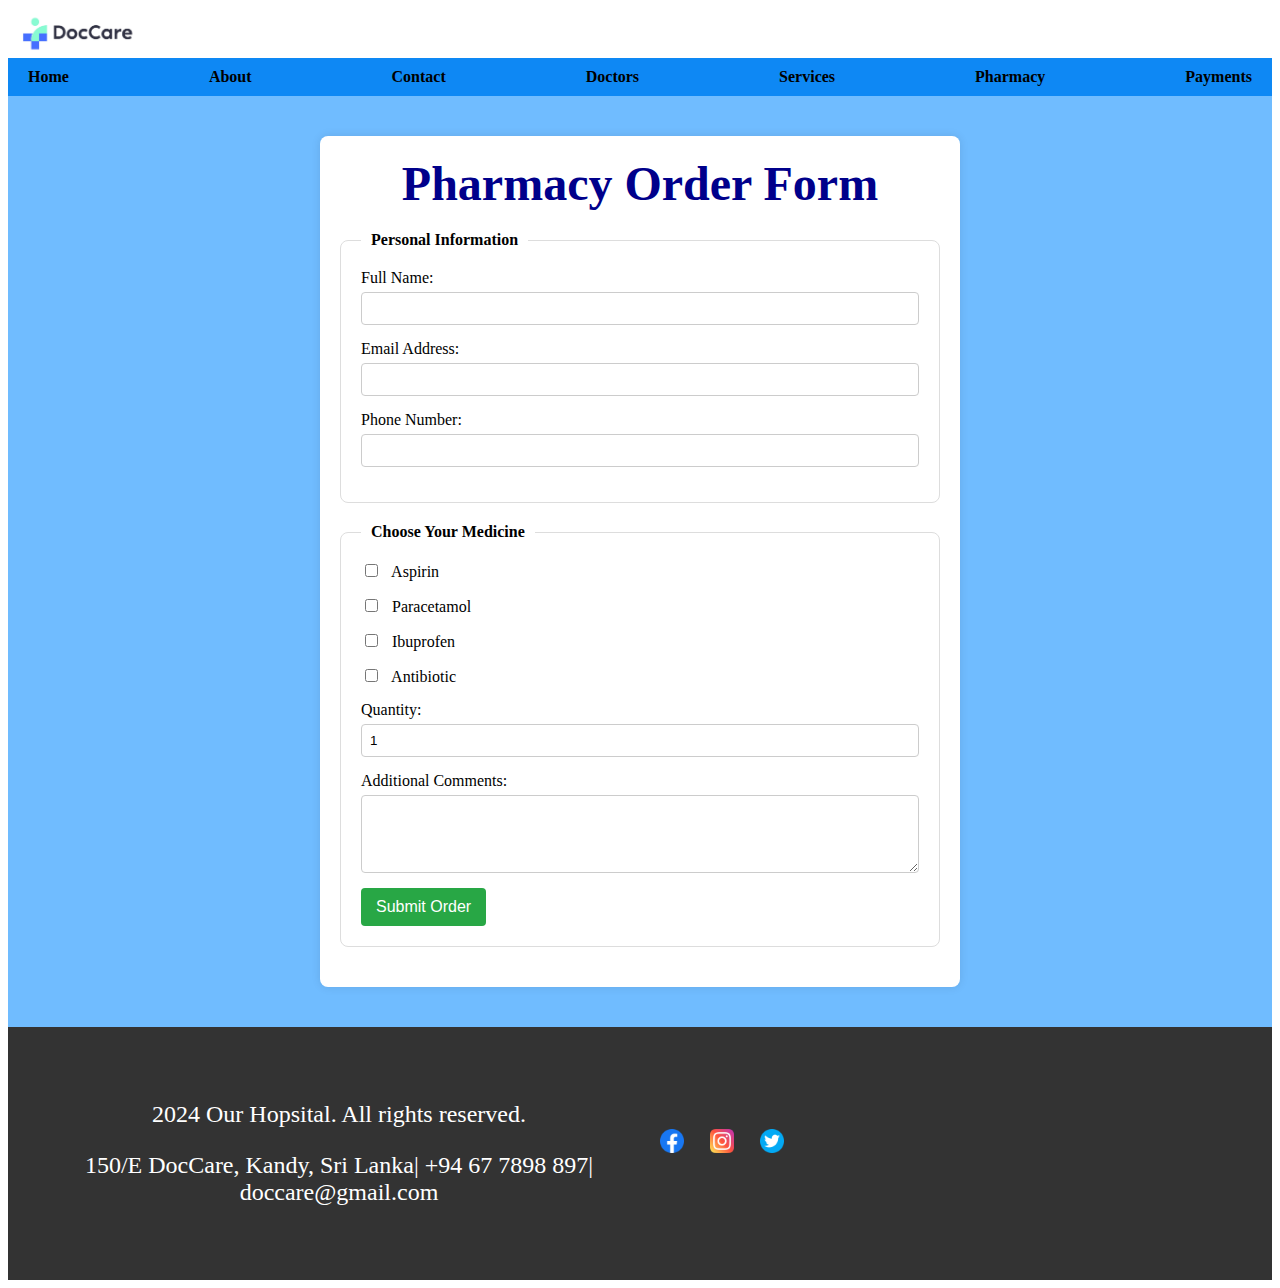
<file: pharmacy.html>
<html lang="en">
    <head>
        <meta charset="UTF-8">
        <meta name="viewport" content="width=device-width, initial-scale=1.0">
        <title>DocCare</title>
        <link rel="stylesheet" href="stylesheet/styles.css">
        <link rel="shortcut icon" href="favicon_io/favicon.ico" type="image/x-icon">
    </head>
    <body>
        <section>
            <div class="logo">
                <img src="Images/Doccare.jpg" alt="Hospital Logo">
            </div>
            <div class="nav-container">
            <nav>
                 <!--Navigation bar begins-->
                <ul>
                    <li><a href="index.html">Home</a></li>
                    <li><a href="about.html">About</a></li>
                    <li><a href="contact.html">Contact</a></li>
                    <li><a href="doctors.html">Doctors</a></li>
                    <li><a href="services.html">Services</a></li>
                    <li><a href="pharmacy.html">Pharmacy</a></li>
                    <li><a href="payments.html">Payments</a></li>
                </ul>
            </nav>
             <!--Navigation bar ends-->
        </div>
    </div>
    <main>
        <!--Pharmacy form-->
    <div class="form-container">
        <h1>Pharmacy Order Form</h1>
        <form action="/submit-order" method="post">
            <fieldset>
                <legend>Personal Information</legend>
                
                <label for="name">
                    Full Name:
                    <input type="text" id="name" name="name" required>
                </label>
                
                <label for="email">
                    Email Address:
                    <input type="email" id="email" name="email" required>
                </label>
                
                <label for="phone">
                    Phone Number:
                    <input type="tel" id="phone" name="phone" required>
                </label>
            </fieldset>

            <fieldset>
                <legend>Choose Your Medicine</legend>
                
                <label for="medicine1">
                    <input type="checkbox" id="medicine1" name="medicines" value="Aspirin">
                    Aspirin
                </label>
                
                <label for="medicine2">
                    <input type="checkbox" id="medicine2" name="medicines" value="Paracetamol">
                    Paracetamol
                </label>
                
                <label for="medicine3">
                    <input type="checkbox" id="medicine3" name="medicines" value="Ibuprofen">
                    Ibuprofen
                </label>
                
                <label for="medicine4">
                    <input type="checkbox" id="medicine4" name="medicines" value="Antibiotic">
                    Antibiotic
                </label>
                
                <label for="quantity">
                    Quantity:
                    <input type="number" id="quantity" name="quantity" min="1" value="1" required>
                </label>
                
                <label for="comments">
                    Additional Comments:
                    <textarea id="comments" name="comments" rows="4"></textarea>
                </label>
                
                <button type="submit">Submit Order</button>
            </fieldset>
        </form>
    </div>
    </main>
<!--Footer-->
    <footer>
        <div class="footer-container">
            <div class="footer-info">
                <p>2024 Our Hopsital. All rights reserved.</p>
                <p>150/E DocCare, Kandy, Sri Lanka| +94 67 7898 897| doccare@gmail.com</p>
            </div>
            <div class="footer-social">
                <ul class="social-media-icons">
                    <li><a href="https://facebook.com" target="_blank" aria-label="Facebook"><img src="./Icons/facebook_5968764.png" alt="Facebook"></a></li>
                    <li><a href="https://twitter.com" target="_blank" aria-label="Twitter"><img src="./Icons/instagram_2111463.png" alt="Twitter"></a></li>
                    <li><a href="https://instagram.com" target="_blank" aria-label="Instagram"><img src="./Icons/twitter_3670151.png" alt="Instagram"></a></li>
            </div>
        </div>
    </footer>

    </body>
    </html>
</file>
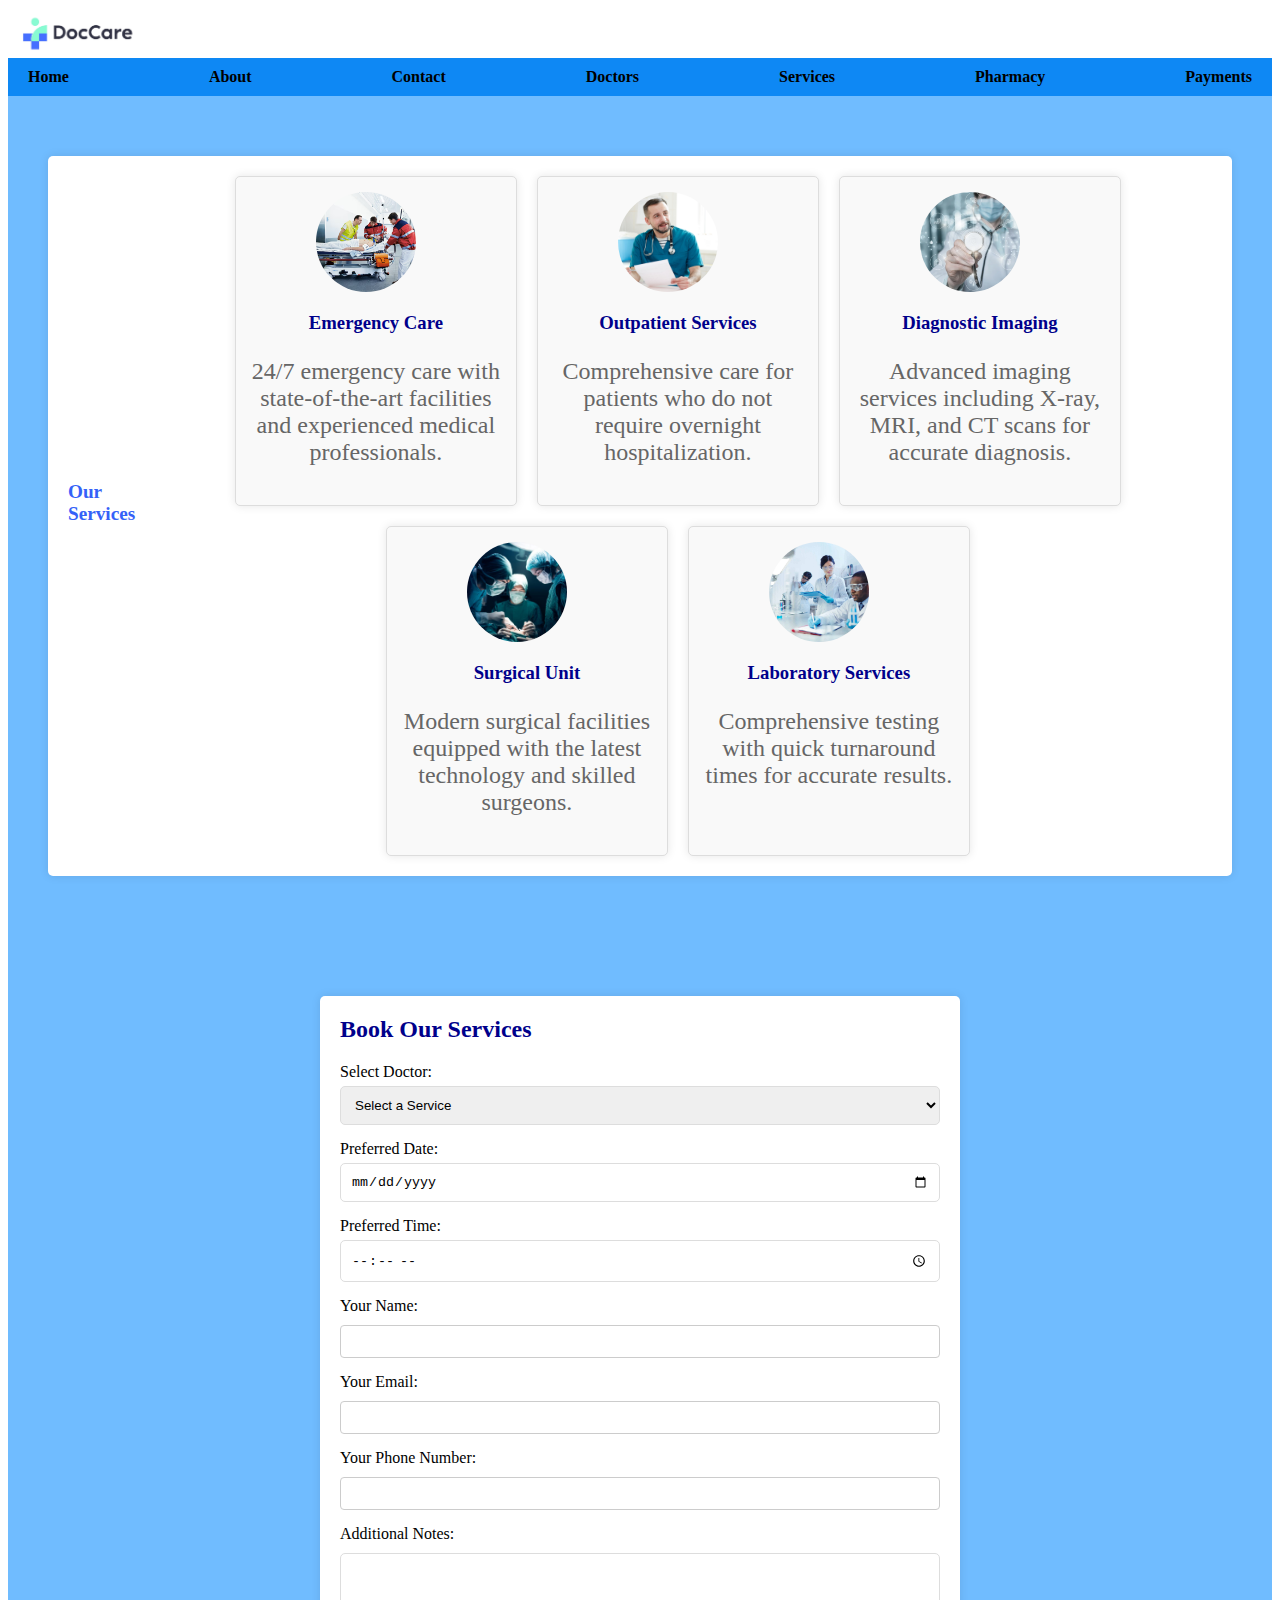
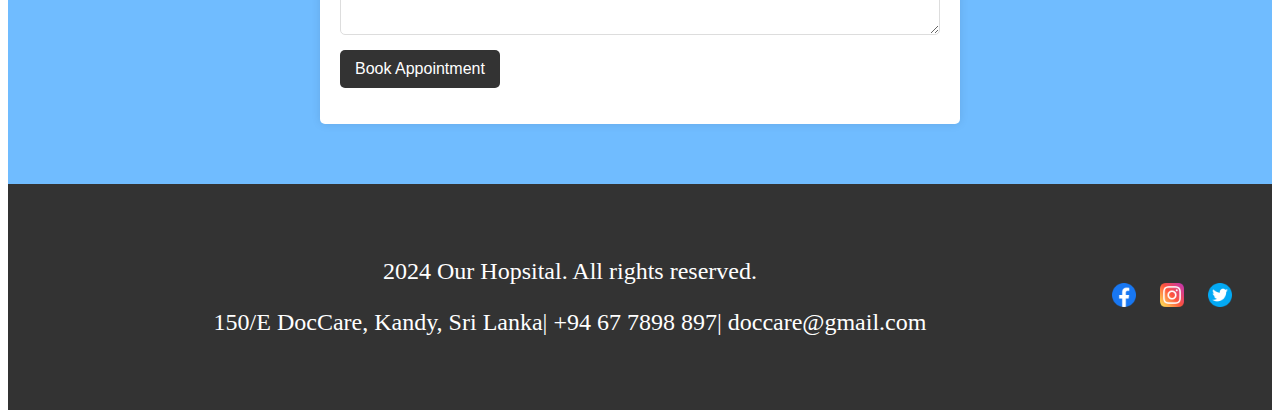
<file: services.html>
<html lang="en">
    <head>
        <meta charset="UTF-8">
        <meta name="viewport" content="width=device-width, initial-scale=1.0">
        <title>DocCare</title>
        <link rel="stylesheet" href="stylesheet/styles.css">
        <link rel="shortcut icon" href="favicon_io/favicon.ico" type="image/x-icon">
    </head>
    <body>
        <section>
            <div class="logo">
                <img src="Images/Doccare.jpg" alt="Hospital Logo">
            </div>
            <div class="nav-container">
            <nav>
                <!--Navigation bar begins-->
                <ul>
                    <li><a href="index.html">Home</a></li>
                    <li><a href="about.html">About</a></li>
                    <li><a href="contact.html">Contact</a></li>
                    <li><a href="doctors.html">Doctors</a></li>
                    <li><a href="services.html">Services</a></li>
                    <li><a href="pharmacy.html">Pharmacy</a></li>
                    <li><a href="payments.html">Payments</a></li>
                </ul>
            </nav>
            <!--!Navigation bar ends-->
        </div>
    </div>
    <main>
        <!--Services-->
        <div class="container">
        <section class="service-section">
            <h4>Our Services</h4>
            <div class="services-list">
                <div class="service-card">
                    <img src="Images/Emergencypic.avif" alt="Emergency Care">
                    <h3>Emergency Care</h3>
                    <p>24/7 emergency care with state-of-the-art facilities and experienced medical professionals.</p>
                </div>
                <div class="service-card">
                    <img src="Images/Outpatientpic.jpg" alt="Outpatient Services">
                    <h3>Outpatient Services</h3>
                    <p>Comprehensive care for patients who do not require overnight hospitalization.</p>
                </div>
                <div class="service-card">
                    <img src="Images/diagnosticpic.webp" alt="Diagnostic Imaging">
                    <h3>Diagnostic Imaging</h3>
                    <p>Advanced imaging services including X-ray, MRI, and CT scans for accurate diagnosis.</p>
                </div>
                <div class="service-card">
                    <img src="Images/surgicalpic.jpg" alt="Surgical Unit">
                    <h3>Surgical Unit</h3>
                    <p>Modern surgical facilities equipped with the latest technology and skilled surgeons.</p>
                </div>
                <div class="service-card">
                    <img src="Images/laboratory.jpeg" alt="Laboratory Services">
                    <h3>Laboratory Services</h3>
                    <p>Comprehensive testing with quick turnaround times for accurate results.</p>
                </div>
            </div>
        </section>
    </div>
    </main>
    <main>
        <!--Services booking form-->
        <div class="container">
        <section class="booking-form">
            <h2>Book Our Services</h2>
            <form action="/submit-appointment" method="POST">
                <div class="form-group">
                    <label for="doctor">Select Doctor:</label>
                    <select id="doctor" name="doctor" required>
                        <option value="" disabled selected>Select a Service</option>
                        <option value="emergency care">Emergency care</option>
                        <option value="outpatient services">Outpatient Services</option>
                        <option value="diagnostic imaging">Diagnostic Imaging</option>
                        <option value="surgical unit">Surgical Unit</option>
                        <option value="laboratory services">Laboratory Services</option>
                    </select>
                </div>
                
                <div class="form-group">
                    <label for="date">Preferred Date:</label>
                    <input type="date" id="date" name="date" required>
                </div>

                <div class="form-group">
                    <label for="time">Preferred Time:</label>
                    <input type="time" id="time" name="time" required>
                </div>

                <div class="form-group">
                    <label for="name">Your Name:</label>
                    <input type="text" id="name" name="name" required>
                </div>

                <div class="form-group">
                    <label for="email">Your Email:</label>
                    <input type="email" id="email" name="email" required>
                </div>

                <div class="form-group">
                    <label for="phone">Your Phone Number:</label>
                    <input type="tel" id="phone" name="phone" required>
                </div>

                <div class="form-group">
                    <label for="notes">Additional Notes:</label>
                    <textarea id="notes" name="notes" rows="4"></textarea>
                </div>

                <div class="form-group">
                    <button type="submit">Book Appointment</button>
                </div>
            </form>
        </section>
    </div>
    </main>

<!--Footer-->
<footer>
    <div class="footer-container">
        <div class="footer-info">
            <p>2024 Our Hopsital. All rights reserved.</p>
            <p>150/E DocCare, Kandy, Sri Lanka| +94 67 7898 897| doccare@gmail.com</p>
        </div>

        <div class="footer-content">
            <ul class="social-media-icons">
                <li><a href="https://facebook.com" target="_blank" aria-label="Facebook"><img src="./Icons/facebook_5968764.png" alt="Facebook"></a></li>
                <li><a href="https://twitter.com" target="_blank" aria-label="Twitter"><img src="./Icons/instagram_2111463.png" alt="Twitter"></a></li>
                <li><a href="https://instagram.com" target="_blank" aria-label="Instagram"><img src="./Icons/twitter_3670151.png" alt="Instagram"></a></li>
            </ul>
        </div>
    </div>
</footer>

</body>
</html>
</file>
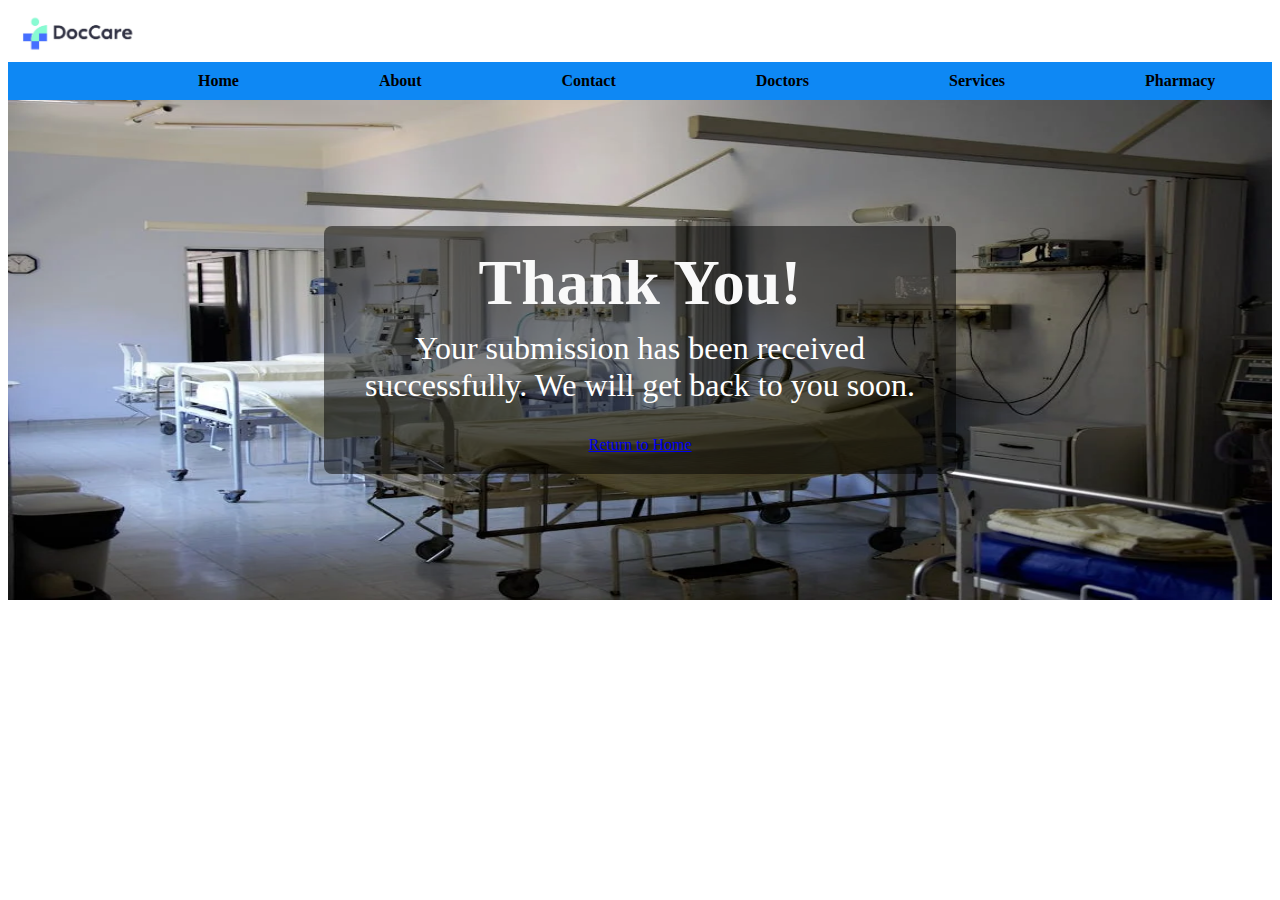
<file: Thankyou.html>
<!DOCTYPE html>
<html lang="en">
    <head>
        <meta charset="UTF-8">
        <meta name="viewport" content="width=device-width, initial-scale=1.0">
        <title>DocCare</title>
        <!--Linking with css-->
        <link rel="stylesheet" href="stylesheet/styles.css">
        <link rel="shortcut icon" href="favicon_io/favicon.ico" type="image/x-icon">
    </head>
    <body>
        <section>
            <!--Hospital logo-->
            <div class="logo">
                <a href="index.html"><img src="Images/Doccare.jpg" alt="Hospital Logo">
            </div>
            <div class="nav-container">
                <nav>
                    <!--Navigation bara begins-->
                    <ul>
                        <li><a href="index.html">Home</a></li>
                        <li><a href="about.html">About</a></li>
                        <li><a href="contact.html">Contact</a></li>
                        <li><a href="doctors.html">Doctors</a></li>
                        <li><a href="services.html">Services</a></li>
                        <li><a href="pharmacy.html">Pharmacy</a></li>
                        <li><a href="payments.html">Payments</a></li>
                    </ul>
                </nav>
            </div>
        </div>
        <body>
            <div class="image-text-container">
                <img src="./Images/about bi.webp" alt="background" class="background-image">
                <div class="text-overlay">
                    <h1>Thank You!</h1>
                    <p>Your submission has been received successfully. We will get back to you soon.</p>
                    <a href="Thankyou.html" class="about.html">Return to Home</a>
                </div>
    
        </body>
            </main>
        </section>
</file>
<file: stylesheet/styles.css>
.body{
    font-family:'Times New Roman', Times, serif;
    margin:0;
    padding:10;
    background-color:aliceblue;
}

.section-container{
    display:flex;
    justify-content:space-between;
    align-items:center;
    background:#004d99;
    padding:15px 30px;
    color:#fff;

}

.logo img{
    height:50px;
    text-align:center;
    font-size: 1.5em;
}

nav ul{
    background-color: #0e88f4;
    list-style:none;
    display:flex;
    gap:100px;
    padding:0;
    margin:0;
}

nav ul li{
    background-color: #0e88f4;
    list-style:none;
    display:flex;
    gap:30px;
    padding:0;
    margin:0;
}

nav ul li a{
    color:#000000;
    text-decoration:none;
    font-weight:bold;
    padding:10px 20px;
    border-radius:5px;
    transition:background-color 0.3 ease;
}

nav ul li hover{
    background-color:rgb(9, 6, 2);
}

/* Responsive styles */
@media (max-width: 768px) {
    nav ul {
        flex-direction: column; /* Stack items vertically on smaller screens */
        align-items: center;
        gap: 10px; /* Reduce gap between items */
    }

    nav ul li {
        width: 100%; /* Full width for each menu item */
        text-align: center; /* Center-align text */
    }

    nav ul li a {
        display: block; /* Make links block elements to occupy full width */
        padding: 15px; /* Adjust padding for better touch targets */
    }
}

/* Extra small devices (phones, 600px and below) */
@media (max-width: 600px) {
    nav ul {
        gap: 5px; /* Further reduce gap on very small screens */
    }

    nav ul li a {
        padding: 12px; /* Slightly larger padding for small touch targets */
    }
}

/* Container for image and text */
.image-text-container {
    position: relative;
    width: 100%;
}

/* Image styling */
.background-image {
    width: 100%;
    height: 500px;
    display: block;
}

/* Text overlay styling */
.text-overlay {
    position: absolute;
    top: 50%;
    left: 50%;
    transform: translate(-50%, -50%);
    color: white;
    text-align: center;
    padding: 20px;
    background: rgba(0, 0, 0, 0.5); /* Semi-transparent background */
    border-radius: 8px; /* Optional: rounded corners */
}


/* Responsive text */
.text-overlay h1 {
    font-size: 4rem; /* Adjust as needed */
    margin: 0;
    color:#f9f9f9;
}

.text-overlay p {
    font-size: 2rem; /* Adjust as needed */
    margin-top: 10px;
}

/* Media queries for responsiveness */
@media (max-width: 768px) {
    .text-overlay h1 {
        font-size: 1.5rem; /* Smaller heading for smaller screens */
    }

    .text-overlay p {
        font-size: 0.875rem; /* Smaller paragraph text */
    }
}

@media (max-width: 480px) {
    .text-overlay h1 {
        font-size: 1.2rem; /* Even smaller heading for mobile */
    }

    .text-overlay p {
        font-size: 0.75rem; /* Even smaller paragraph text */
    }
}


h1 {
    font-size: 3em;
    margin: 0;
}

p {
    font-size: 1.5em;
}


.cta-button:hover{
    background:#76cefa;
}

main{
    padding:40px;
    background:#70bcff;
}

.intro{
    display:flex;
    justify-content:space-between;
    align-items:center;
    background:#3490ed;
    padding:40px;
    border-radius:10px;
    margin-bottom:40px;
}

.intro-content{
    display:flex;
    gap:30px;
    align-items:center;
}

.intro-content img{
    width:70%;
    border-radius:10px;
    box-shadow:0 4px 8px rgba(23, 21, 161, 0.452);
}

.intro-text{
    flex:1;
}

.intro-text h2{
    font-size:2.5rem;
    color:#004d99;
    margin-bottom:20px;
    font-weight:700;
    text-shadow:1px 1px 2px rgba(23, 21, 161, 0.452);
}

.into-text p{
    font: size 1.5rem;
    margin-top:10px;
    line-height:1.6;
}

.our-services h2{
    font-size:2.5rem;
    color:#010509;
    margin-bottom:20px;
    font-weight:700;
    text-align:left;
    text-shadow:1px 1px 2px rgba(0, 0, 0, 0.2);
}

.service-section {
    background: #fff;
    margin: 20px 0;
    padding: 20px;
    border-radius: 5px;
    box-shadow: 0 0 10px rgba(0,0,0,0.1);
    display: flex;
    align-items: center;
}
.service-section img {
    width: 100px;
    height: 100px;
    object-fit: cover;
    margin-right: 20px;
    border-radius: 5px;
}
.service-section h3 {
    margin-top: 0;
}
.phone-number {
    font-size: 1.2em;
    color: #333;
}

.our-services ul{
    font-size:2rem;
    list-style:none;
    padding:0;
    text-align:center;
}

.our-services ul li{
    margin-bottom:15px;
}

.contact{
    font-size:1rem;
    color: #00050a;
}
.contact h2{
    font-size:1.5rem;
}
.about-intro{
    background:rgba(186, 233, 246, 0.452);
    padding:40px;
    border-radius:10px;
    display:flex;
    justify-content:center;
    align-items:center;
    color:#fff;
    text-align:center;
    padding:0 20px;
    position:relative;
    background-color:aqua;
}

.about-intro{
    background-color: #3490ed;
    padding:100px;
    border-radius:10px;
    max-width:3000px;

}
/* Responsive text */
.about-overlay h1 {
    font-size: 4rem; /* Adjust as needed */
    margin: 0;
    color:#f9f9f9;
}

.text-overlay p {
    font-size: rem; /* Adjust as needed */
    margin-top: 10px;
}

/* Media queries for responsiveness */
@media (max-width: 768px) {
    .about-overlay h1 {
        font-size: 1.5rem; /* Smaller heading for smaller screens */
    }

    .about-overlay p {
        font-size: 0.123rem; /* Smaller paragraph text */
    }
}

@media (max-width: 480px) {
    .about-overlay h1 {
        font-size: 1.2rem; /* Even smaller heading for mobile */
    }

    .about-overlay p {
        font-size: 0.75rem; /* Even smaller paragraph text */
    }
}


h1 {
    font-size: 3em;
    margin: 0;
}

p {
    font-size: 1.5em;
}



.branches {
    display: flex;
    flex-direction: column;
    gap: 20px;
}

.branch {
    border: 1px solid #ccc;
    border-radius: 8px;
    overflow: hidden;
}

.branch h2 {
    background-color: #f4f4f4;
    padding: 10px;
    margin: 0;
}

.branch-content {
    display: flex;
    flex-direction: row;
}

.details {
    flex: 2rem;
    padding: 20px;
}

.branch-image {
    max-width: 100%;
    height: auto;
    border-radius: 8px;
    margin-bottom: 10px;
}

table {
    width: 100%;
    border-collapse: collapse;
    margin-bottom: 20px;
}
th, td {
    border: 1px solid #ddd;
    padding: 8px;
    text-align: left;
}
.summary-table{
    background-color:#3490ed
}
.summary-table>table,th,td{
    border:1px solid black;
}
th {
    background-color: #f4f4f4;
}
tr:nth-child(even) {
    background-color: #f9f9f9;
}

caption {
    font-size: 1.5em;
    margin-bottom: 10px;
}

tfoot {
    background-color: #f4f4f4;
    font-weight: bold;
}

.contact-info {
    margin-bottom: 2em;
}

.contact-info address {
    font-style:inherit;
}

.contact-info a {
    color: #003366;
    text-decoration: none;
}

.contact-info a:hover {
    text-decoration: underline;
}

.contact-form {
    background: #f4f4f4;
    padding: 1em;
    border-radius: 5px;
}

.contact-form h2 {
    margin-top: 0;
}

.contact-form label {
    display: block;
    margin: 0.5em 0 0.25em;
}

.contact-form input, .contact-form textarea {
    width: 100%;
    padding: 0.5em;
    margin-bottom: 1em;
    border: 1px solid #ccc;
    border-radius: 4px;
}

.contact-form button {
    background: #003366;
    color: #fff;
    border: none;
    padding: 0.75em 1.5em;
    border-radius: 4px;
    cursor: pointer;
}

.contact-form button:hover {
    background: #002244;
}

.hotline-section h2 {
    margin-top: 0;
}
.hotline-list {
    list-style: none;
    padding: 0;
}
.hotline-list li {
    background: #f9f9f9;
    margin: 10px 0;
    padding: 10px;
    border-radius: 5px;
    border: 1px solid #ddd;
}
.hotline-list li h3 {
    margin: 0;
    font-size: 1.2em;
}

.doctor-list {
    display: flex;
    flex-wrap: wrap;
    gap: 20px;
    justify-content: center;
}
.doctor-card {
    background: #fff;
    padding: 20px;
    border-radius: 5px;
    box-shadow: 0 0 10px rgba(0,0,0,0.1);
    width: 250px;
    text-align: center;
}
.doctor-card img {
    width: 100%;
    height: auto;
    border-radius: 50%;
    margin-bottom: 10px;
}
.doctor-card h3 {
    margin: 0;
}
.doctor-card p {
    color: #666;
}

.booking-form {
    background: #fff;
    padding: 20px;
    border-radius: 5px;
    box-shadow: 0 0 10px rgba(0,0,0,0.1);
    margin: 20px auto;
    max-width: 600px;
}
.booking-form h2 {
    margin-top: 0;
}
.form-group {
    margin-bottom: 15px;
}
.form-group label {
    display: block;
    margin-bottom: 5px;
}
.form-group input, .form-group select, .form-group textarea {
    width: 100%;
    padding: 10px;
    border: 1px solid #ddd;
    border-radius: 5px;
}
.form-group button {
    background: #333;
    color: #fff;
    border: none;
    padding: 10px 15px;
    border-radius: 5px;
    cursor: pointer;
    font-size: 16px;
}
.form-group button:hover {
    background: #555;
}

h4{
    color: #3461f8;
    font-size:larger;
}

.service-section {
    background: #fff;
    padding: 20px;
    border-radius: 5px;
    box-shadow: 0 0 10px rgba(0,0,0,0.1);
    margin: 20px 0;
}
.service-section h4 {
    margin-top: 0;
}
.services-list {
    display: flex;
    flex-wrap: wrap;
    gap: 20px;
    justify-content: center;
}
.service-card {
    background: #f9f9f9;
    border: 1px solid #ddd;
    border-radius: 5px;
    padding: 15px;
    width: 250px;
    text-align: center;
    box-shadow: 0 0 10px rgba(0,0,0,0.1);
}
.service-card img {
    width: 100px;
    height: 100px;
    object-fit: cover;
    margin-bottom: 10px;
    border-radius: 50%;
}
.service-card h3 {
    margin: 10px 0;
}
.service-card p {
    color: #666;
}

.payment-section {
    background: #fff;
    padding: 20px;
    border-radius: 5px;
    box-shadow: 0 0 10px rgba(0,0,0,0.1);
    margin: 20px 0;
}
.payment-section h2 {
    margin-top: 0;
}
.form-group {
    margin-bottom: 15px;
}
.form-group label {
    display: block;
    margin-bottom: 5px;
}
.form-group input, .form-group select {
    width: 100%;
    padding: 10px;
    border: 1px solid #ddd;
    border-radius: 5px;
}
.form-group input[type="checkbox"] {
    width: auto;
    margin-right: 10px;
}
.form-group button {
    background: #333;
    color: #fff;
    border: none;
    padding: 10px 15px;
    border-radius: 5px;
    cursor: pointer;
    font-size: 16px;
}
.form-group button:hover {
    background: #555;
}

/*Map*/
.map-container{
    align-items: center;
    display: flex;
    display: block;
    flex-wrap: wrap;
    
}
.map-container p{
    text-align: center;
    align-items: center;
    border-bottom: 5px solid;
    margin: 5px;
}
.map-container{
    text-align:center;
}
/*End of Map*/

.medicine-list {
    list-style-type: none;
    padding: 0;
}
.medicine-item {
    border-bottom: 1px solid #ddd;
    padding: 15px 0;
    display: flex;
    justify-content: space-between;
    align-items: center;
}
.medicine-item:last-child {
    border-bottom: none;
}
.medicine-details {
    flex: 1;
}
.medicine-name {
    font-size: 18px;
    font-weight: bold;
    color: #333;
}
.medicine-description {
    font-size: 14px;
    color: #666;
}
.medicine-price {
    font-size: 16px;
    color: #28a745;
}
.medicine-availability {
    font-size: 14px;
    color: #dc3545;
}
.medicine-button {
    background-color: #007bff;
    color: #fff;
    border: none;
    padding: 10px 15px;
    font-size: 16px;
    cursor: pointer;
    border-radius: 4px;
    text-align: center;
    text-decoration: none;
}
.medicine-button:hover {
    background-color: #0056b3;
}

footer {
    background: #333;
    color: #fff;
    padding: 10px 0;
    text-align: center;
}

.footer-container{
    background:#333;
    color:#fff;
    padding:30px;
    display:flex;
    justify-content:space-between;
    align-items:center;
    flex-wrap:wrap;
}

.footer-info{
    text-align:center;
    flex:1;
    margin:10px;
}

.footer-container .footer-social{
    text-align:center;
    flex:1;
    margin:10px;
    width: 50px;
    height: 50px;
    display: flex;
}

 .footer-social{
    color:#fff;
    margin:0 10px;
    text-decoration:none;
    font-size:24px;
}

footer-social img{
    width: 100%;
    height: 100%;
}

.footer-social a:hover{
    color:#70bcff;
}



.social-media-icons {
    list-style: none;
    margin: 0;
    padding: 0;
}

.social-media-icons li {
    display: inline-block;
    margin: 0 10px;
}

.social-media-icons a {
    display: inline-block;
    text-decoration: none;
}

.social-media-icons img {
    width: 24px; /* Adjust size as needed */
    height: 24px; /* Maintain aspect ratio */
    transition: opacity 0.3s ease;
}

.social-media-icons a:hover img {
    opacity: 0.7;
}

/* Responsive design */
@media (max-width: 600px) {
    .social-media-icons li {
        margin: 0 5px;
    }

    .social-media-icons img {
        width: 20px; /* Smaller size for smaller screens */
        height: 20px;
    }
}


.doctor-intro{
    background-color: #3490ed;
    padding:100px;
    border-radius:10px;
    max-width:3000px;

}

.doctor h1{
    font:1rem;
    margin-bottom:15rems;
    text-align:center;
    font-weight: 500;
}

.doctor h2{
    font:2rem;
    margin-bottom:15rems;
    text-align:center;
    font-weight: 600;
}

.doctor p{
    font-size:2.5rem;
    margin-bottom:25px;
}


.form-container {
    max-width: 600px;
    margin: 0 auto;
    background: #fff;
    padding: 20px;
    border-radius: 8px;
    box-shadow: 0 0 10px rgba(0,0,0,0.1);
}

.form-container {
    max-width: 600px;
    margin: 0 auto;
    background: #fff;
    padding: 20px;
    border-radius: 8px;
    box-shadow: 0 0 10px rgba(0,0,0,0.1);
}

h1 {
    color: #007bff;
    text-align: center;
    margin-bottom: 20px;
}

fieldset {
    border: 1px solid #ddd;
    border-radius: 8px;
    padding: 20px;
    margin: 0 0 20px;
}

legend {
    font-weight: bold;
    padding: 0 10px;
}

label {
    display: block;
    margin-bottom: 15px;
}

input[type="text"],
input[type="email"],
input[type="tel"],
input[type="number"],
textarea {
    width: 100%;
    padding: 8px;
    margin-top: 5px;
    border: 1px solid #ccc;
    border-radius: 4px;
}

textarea {
    resize: vertical;
}

input[type="checkbox"] {
    margin-right: 10px;
}

button {
    background-color: #28a745;
    color: #fff;
    border: none;
    padding: 10px 15px;
    border-radius: 4px;
    cursor: pointer;
    font-size: 16px;
}

button:hover {
    background-color: #218838;
}

h1, h2, h3 {
    font-family: 'Times New Roman', Times, serif;
    color: darkblue;
  }

  /* Container for thank you message */
.thank-you-container {
    max-width: 800px;
    margin: 0 auto;
    background: #fff;
    padding: 20px;
    border-radius: 8px;
    box-shadow: 0 0 10px rgba(0, 0, 0, 0.1);
    text-align: center;
}

.thank-you-container h1 {
    color: #28a745; /* Green color for success message */
    margin-bottom: 20px;
}

.thank-you-container p {
    font-size: 1.2em;
    margin-bottom: 30px;
}

.btn-home {
    display: inline-block;
    background-color: #007bff;
    color: #fff;
    text-decoration: none;
    padding: 10px 20px;
    border-radius: 5px;
    font-size: 1em;
    transition: background-color 0.3s ease;
}

.btn-home:hover {
    background-color: #0056b3;
}

/* Responsive Styles */
@media (max-width: 768px) {
    .thank-you-container {
        padding: 15px;
    }

    .thank-you-container h1 {
        font-size: 1.8em; /* Slightly smaller font size on tablets */
    }

    .thank-you-container p {
        font-size: 1em; /* Adjusted font size for readability on tablets */
    }

    .btn-home {
        font-size: 0.9em; /* Slightly smaller button text */
        padding: 8px 15px; /* Adjust button padding */
    }
}

@media (max-width: 480px) {
    .thank-you-container {
        padding: 10px;
    }

    .thank-you-container h1 {
        font-size: 1.5em; /* Smaller font size for mobile screens */
    }

    .thank-you-container p {
        font-size: 0.9em; /* Smaller font size for mobile screens */
    }

    .btn-home {
        font-size: 0.8em; /* Even smaller button text */
        padding: 6px 12px; /* Adjust button padding */
    }
}
</file>
